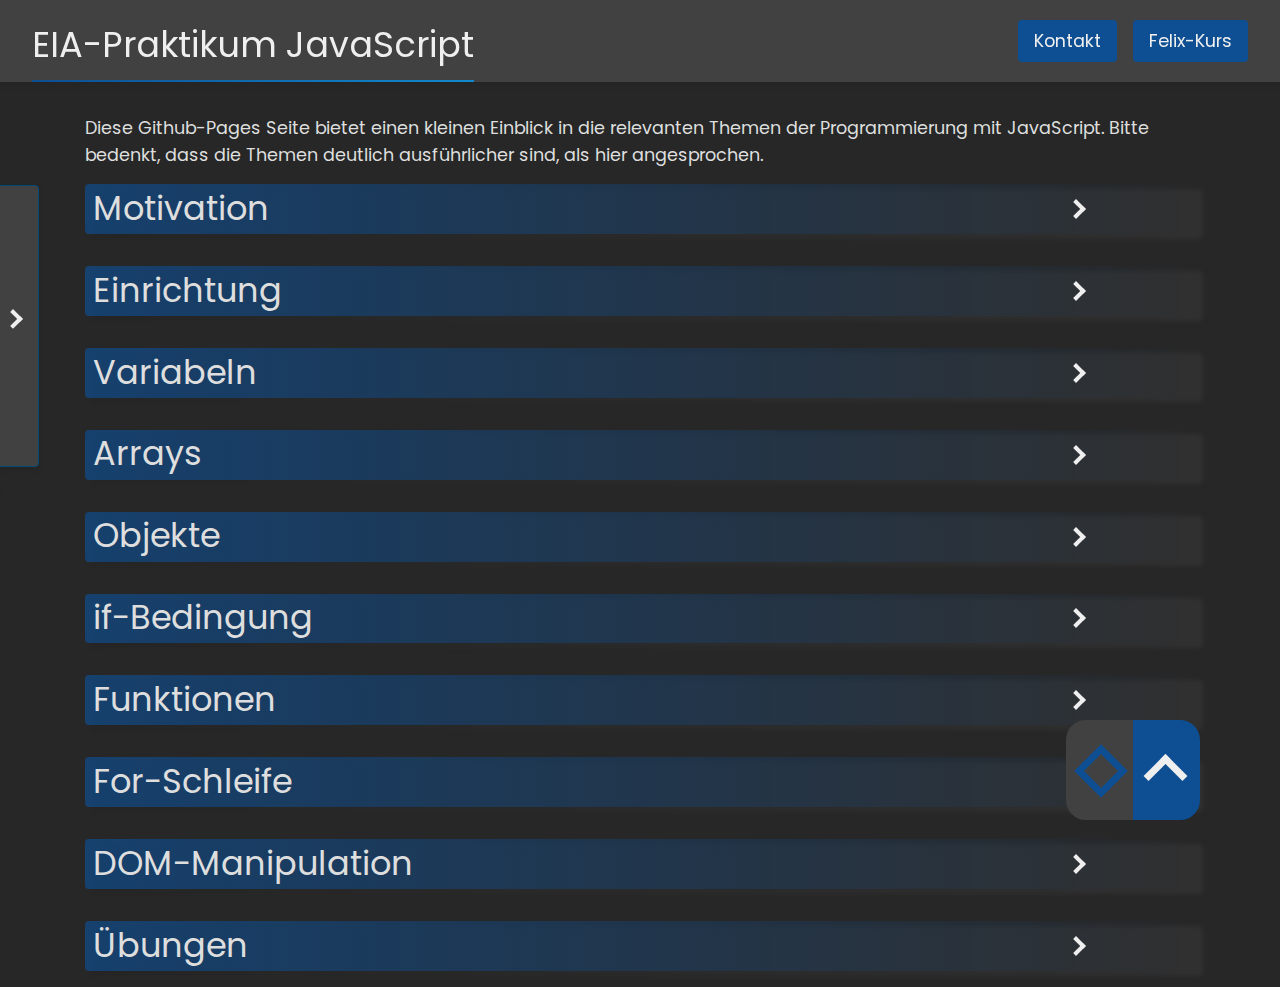
<file: index.html>
<!DOCTYPE html>
<html lang="de">

<head>
   <meta charset="UTF-8">
   <meta http-equiv="X-UA-Compatible" content="IE=edge">
   <meta name="viewport" content="width=device-width, initial-scale=1.0">
   <link rel="stylesheet" href="https://cdn.jsdelivr.net/npm/bootstrap@4.0.0/dist/css/bootstrap.min.css"
      integrity="sha384-Gn5384xqQ1aoWXA+058RXPxPg6fy4IWvTNh0E263XmFcJlSAwiGgFAW/dAiS6JXm" crossorigin="anonymous">
   <link rel="stylesheet" href="./css/utility.css">
   <link rel="stylesheet" href="./css/normalizer.css">
   <link rel="stylesheet" href="./css/style.css">
   <link rel="stylesheet" href="./css/fonts.css">
   <link rel="stylesheet" href="./css/media.css">
   <script src="main.js" defer></script>
   <title>EIA1 Praktikum</title>
</head>

<body>
   <header>
      <div class="header">
         <a id="title">
            <h1>EIA-Praktikum JavaScript</h1>
         </a>
         <div class="header_nav">
            <a class="header_a mr-1" href="./info.html"><button class="btn btn-primary">Kontakt</button></a>
            <a class="header_a" href="https://felix.hs-furtwangen.de/url/RepositoryEntry/7733251"
               target="_blank"><button class="btn btn-primary">Felix-Kurs</button></a>
         </div>
      </div>

      <nav>
         <ul class="navList">
            <div id="sideNavBtn">
               <span></span>
            </div>
            <li> <a class="navlink" id="motivationNav">Motivation</a> </li>
            <li><a class="navlink" id="introductionNav">Einrichtung</a></li>
            <li><a class="navlink" id="variablesNav">Variabeln</a></li>
            <li><a class="navlink" id="arraysNav">Arrays</a></li>
            <li><a class="navlink" id="objectsNav">Objekte</a></li>
            <li><a class="navlink" id="ifElseNav">if-Bedingungen</a></li>
            <li><a class="navlink" id="functionNav">Funktionen</a></li>
            <li><a class="navlink" id="loopNav">For-Schleife</a></li>
            <li><a class="navlink" id="domManNav">DOM-Manipulation</a></li>
            <li><a class="navlink" id="practiceNav">Übung</a></li>
         </ul>
      </nav>
   </header>

   <main>
      <div class="container">
         <p>Diese Github-Pages Seite bietet einen kleinen Einblick in die relevanten Themen der Programmierung mit
            JavaScript. Bitte bedenkt, dass die Themen deutlich ausführlicher sind, als hier angesprochen.</p>

         <!------------------------------------------------------------- motivation --------------------------------------------------------------------->
         <h2 id="motivation" class="contentHeader topic__header accordion">Motivation<span class="arrow right"></span>
         </h2>
         <div class="panel">
            <div class="overflow-hidden">
               <p class="mb-5">Die Frage, warum Personen, die Medienkonzeption studieren, auch programmieren lernen
                  sollten, gehört zu den häufigsten Fragen. Obwohl die Inhalte allein völlig ausreichend sind, um dies
                  zu begründen - da du dich dazu entschlossen hast, in einem digitalen Beruf eine Position
                  anzustreben, die später grundsätzlich über die Umsetzung bestimmt, und du somit auch die Inhalte
                  zumindest kennen sollten - möchte ich hier vor allem einen anderen Aspekt ansprechen: die
                  Begeisterung, Geschichten zu erzählen. <br><br>

                  Das Geschichtenerzählen liegt im Blut der meisten von uns, egal ob Studierende oder nicht. Die Art der
                  Geschichte ist zumeist nur sehr unterschiedlich, und das ist auch sehr gut so. Während der Begriff des
                  Künstlers sehr offen ist, haben viele von uns das Verlangen, Dinge zu erschaffen. Die Begeisterung,
                  wenn etwas so funktioniert, wie es soll; das Schreiben eines Buches, welches andere Menschen
                  begeistert; die Produktion von Musik, die Emotionen und Gefühle zum Ausdruck bringt; ein spannender
                  Film, der z.B. Missstände aufzeigt oder einfach nur unterhält; oder ein Spiel, welches die Menschen
                  fordert und dazu aufruft, immer besser in dem zu werden, was sie tun. Das alles sind Geschichten, die
                  erzählt werden wollen, und hinter denen Menschen stehen, um andere auf irgendeine Art zu begeistern,
                  zu berühren. <br> <br>

                  Das Instrument der Programmierung ist hierbei eines der wichtigsten und besten Werkzeuge, da es
                  ermöglicht, alles nur Erdenkliche in die Realität umzusetzen. Dabei ist nicht nur logisches Denken,
                  sondern vor allem auch Kreativität und Pioniergeist gefragt. Auch wenn es mit diesen Worten schwierig
                  ist, dich davon zu überzeugen, dich diesem Thema zu öffnen, möchte ich zumindest einer anderen Person
                  das Wort geben, die es mit ihrer Poesie besser schafft, davon zu überzeugen. Ich hoffe, dass du
                  sowohl dem folgenden Video als auch der Programmierung eine Chance gibst, zu zeigen, was
                  dahintersteckt.<br> <br>
                  <a class="vid" target="_blank" href="https://www.youtube.com/embed/-jRREn6ifEQ"> <b> The poetry of
                        programming | Linda
                        Liukas </b> </a>
               </p>
            </div>
         </div>

         <!------------------------------------------------------------- Introduction --------------------------------------------------------------------->
         <h2 id="introduction" class="contentHeader topic__header accordion"> Einrichtung <span
               class="arrow right"></span>
         </h2>
         <div class="panel">
            <div class="overflow-hidden">
               <p class="mb-2">Um mit der Programmierung in JavaScript zu beginnen, müsst ihr zuerst eine Script-Datei
                  erstellen. Ähnlich wie bei CSS, erstellt ihr dazu eine neue JS-Datei in eurem Projektordner (z.B.
                  script.js). Anschließend müsst ihr diese Datei in euer HTML-Dokument einbinden. Dies geschieht mit
                  einem &lt;script&gt; Tag. </p>
               <div class="codeBlock my-1 position-relative">
                  <pre><code><span class="colorFunction"> &lt;script</span> <span class="colorAttribute">defer src</span>=<span
                     class="colorString">&quot;./script.js&quot;</span><span
                     class="colorFunction">&gt;&lt;/script&gt;</span> <img class="copyToClipboard" src="./assets/img/copyToClipboard.png"
                  ></code></pre>
               </div>
               <p id="copyConfirmation" style="display:none;">Kopiert!</p>
               <img class="my-1" src="./assets/img/script_import_head.jpg" width="100%">
               In dieser Script-Datei könnt ihr nun folgenden Code einfügen. <br>
               <div class="codeBlock my-1 position-relative">
                  <pre><code><span class="colorConsole">console</span>.<span class="colorFunctionCall">log</span>(<span class="colorString">"Hello World"</span>);</code><img class="copyToClipboard" src="./assets/img/copyToClipboard.png"></pre>
               </div>
               <p> Wenn ihr nun die HTML-Datei im Browser öffnet, könnt ihr im Entwickler-Tool (Rechtsklick -> Inspect)
                  die
                  Konsole öffnen und dort die Ausgabe "Hello World!" sehen. </p>
               <br>
               <img class="my-1" src="./assets/img/js_hello_world.jpg" width="100%">

            </div>
         </div>
         <!------------------------------------------------------------- variables --------------------------------------------------------------------->
         <h2 id="variables" class="contentHeader topic__header accordion">Variabeln<span class="arrow right"></span>
         </h2>
         <div class="panel">
            <div class="overflow-hidden">
               <p>
                  Eine Variable ist ein Speicherplatz für einen definierten Wert.<br>
                  In einer Variable können Werte gespeichert werden, die sich im Laufe des Programms ändern
                  können.<br><br>
                  Um eine Variable zu deklarieren, benötigt ihr zunächst das Schlüsselwort "<span
                     class="colorFunction">let</span>" oder "<span class="colorFunction">const</span>", gefolgt
                  von einem Namen und optional einem Anfangswert. Dieser Wert kann vielfältig sein: eine Zahl, ein
                  String, ein Boolean, ein Array, ein Objekt, eine Funktion, ein HTML-Element usw. Ihr werdet alle diese
                  Begriffe im Laufe des Kurses kennenlernen.<br><br>

                  Das Schlüsselwort "<span class="colorFunction">let</span>" wird verwendet, wenn der Wert der Variable
                  sich im Laufe der Zeit ändern kann.
                  Im Gegensatz dazu steht das Schlüsselwort "<span class="colorFunction">const</span>" für Konstanten,
                  also Werte, die nach der
                  Initialisierung nicht mehr verändert werden können. Ein typisches Beispiel für eine Konstante ist euer
                  Geburtstag, der immer gleich bleibt, während sich euer Alter jedes Jahr ändert. Ihr werder auch auf
                  das Schlüsselwort "var" treffen, dieses Schlüssenwort wird hier nicht verwendet. Anstatt "var"
                  benutzen wir "<span class="colorFunction">let</span>".<br><br>

                  <b>Beispiele:</b>
               </p> <br>
               <div class="codeBlock my-1 position-relative">
                  <pre><code><span class="colorFunction">let</span> <span class="colorVariable">name</span> = <span class="colorString">"Max Mustermann"</span>; <img class="copyToClipboard" src="./assets/img/copyToClipboard.png"> </code></pre>
               </div> <br>
               <p> Der String <span class="colorString">"Max Mustermann"</span> wird in der Variable "<span
                     class="colorVariable">name</span>" gespeichert. <br> <br></p>
               <div class="codeBlock my-1 position-relative">
                  <pre><code><span class="colorFunction">let</span> <span class="colorVariable">alter</span> = <span class="colorType">20</span>; <img class="copyToClipboard" src="./assets/img/copyToClipboard.png"> </code></pre>
               </div> <br>
               <p> Die Number <span class="colorType">20</span> wird in der Variable "<span
                     class="colorVariable">alter</span>" gespeichert. <br> <br></p>
               <div class="codeBlock my-1 position-relative">
                  <pre><code><span class="colorFunction">let</span> <span class="colorVariable">istStudent</span> = <span class="colorBoolean">true</span>; <img class="copyToClipboard" src="./assets/img/copyToClipboard.png"> </code></pre>
               </div> <br>
               <p> Der Boolean <span class="colorBoolean">true</span> wird in der Variable "<span
                     class="colorVariable">istStudent</span>" gespeichert.</p>
               <br> <br>
               <p>
                  Variablen können verwendet werden, um einfacher mit Werten zu arbeiten. Sie ermöglichen es, Daten zu
                  speichern, zu ändern und zu übergeben. Zum Beispiel können Variablen dazu benutzt werden, um Werte
                  innerhalb von Funktionen zu übergeben und dort weiterzuverarbeiten. Dies macht den Code flexibler und
                  wiederverwendbar. <br><br>

                  Darüber hinaus ermöglichen Variablen eine bessere Lesbarkeit und Strukturierung des Codes. Statt
                  wiederholt dieselben Werte zu verwenden, kann man sie in einer Variable speichern und über ihren Namen
                  darauf zugreifen. Dies erleichtert auch die Fehlersuche, da Änderungen an einem Wert nur an einer
                  Stelle im Code vorgenommen werden müssen. Variablen sind somit ein grundlegendes Werkzeug, um
                  Programme übersichtlich, wartbar und effizient zu gestalten.
               </p> <br>
               <a target="_blank" href="https://www.w3schools.com/js/js_variables.asp">Weitere Informationen zum
                  Thema Variabeln</a>

               <h3 id="vsc" class="topic__subheader accordion">Übungen<span class="arrow right"></span></h3>
               <div class="panel">
                  <div class="overflow-hidden">
                     <a target="_blank"
                        href="https://www.w3schools.com/js/exercise_js.asp?filename=exercise_js_variables1">Übungen zum
                        Thema Variabel auf w3schools</a> <br> <br>
                     <h4><b>Weitere Übungen:</b> </h4>
                     <p><b class="colorBoolean">Übung 1:</b> <br>
                        Erstelle drei Variablen: name, alter, und beruf. Weise jeder Variablen einen entsprechenden Wert
                        zu (z.B. deinen Namen, dein Alter, und deinen Beruf). <br> <br>
                        <b class="colorBoolean">Übung 2:</b> <br>
                        Erstelle eine Variable stimmung und weise ihr zunächst den Wert "glücklich" zu. Ändere dann den
                        Wert der Variablen zu "müde".<br> <br>
                        <b class="colorBoolean">Übung 3:</b> <br>
                        Erstelle zwei Variablen zahl1 und zahl2. Weise ihnen beliebige Zahlen zu. Erstelle eine dritte
                        Variable summe und weise ihr die Summe von zahl1 und zahl2 zu. Gib das Ergebnis mit console.log
                        aus.<br> <br>
                        <b class="colorBoolean">Übung 4:</b> <br>
                        Erstelle vier Variablen: zahl (mit einer Zahl als Wert), text (mit einem Text als Wert),
                        wahrheitswert (mit einem booleschen Wert true oder false), und nichts (mit dem Wert null). Gib
                        den Typ jeder Variable mit console.log(typeof variable) aus, was kannst du dort sehen?<br> <br>
                        <b class="colorBoolean">Übung 5:</b> <br>
                        Erstelle eine Konstante MAX_ANZAHL und weise ihr den Wert 100 zu. Versuche, den Wert
                        von MAX_ANZAHL zu ändern und beobachte, was passiert. <br><br>
                        <b class="colorBoolean">Übung 6:</b> <br>
                        Erstelle vier Variablen: vorname, nachname, beruf, und stadt.
                        Weise jeder dieser Variablen einen entsprechenden Wert zu (zum Beispiel deinen Vornamen,
                        Nachnamen, deinen Beruf und deine Stadt).
                        Verkette diese Variablen zu einem vollständigen Satz, der sich liest wie: "Hallo, mein Name ist
                        [Vorname] [Nachname], ich bin ein/e [Beruf] und lebe in [Stadt].".
                        Gib diesen Satz mit console.log aus.<br><br>
                     </p>

                  </div>

               </div>
            </div>
         </div>
         <!------------------------------------------------------------- arrays --------------------------------------------------------------------->
         <h2 id="arrays" class="contentHeader topic__header accordion">Arrays<span class="arrow right"></span>
         </h2>
         <div class="panel">
            <div class="overflow-hidden">
               <p>
                  Ein Array kann man sich als Container oder Liste vorstellen, der bzw. die mehrere Inhalte aufnimmt.
                  Diese Inhalte können von der gleichen Art sein, wie bei einer einzelnen Variable, beispielsweise
                  Zahlen, Strings, Booleans, andere Arrays, Objekte oder sogar Funktionen. <br><br>
                  Arrays in JavaScript sind dynamisch, was bedeutet, dass ihre Größe veränderlich ist und neue Elemente
                  hinzugefügt oder bestehende entfernt werden können. <br><br>
                  Durch die Verwendung von Arrays können komplexe Datenstrukturen effizient gehandhabt und Operationen
                  wie das Durchlaufen, Sortieren und Filtern von Daten vereinfacht werden.
               </p>

               <b>Aufbau:</b> <br>
               <div class="codeBlock my-1 position-relative">
                  <pre><code><span class="colorFunction">let</span> <span class="colorVariable">array</span> = [<span class="colorType">1</span>, <span class="colorString">"string"</span>, <span class="colorBoolean">true</span>];   <img class="copyToClipboard" src="./assets/img/copyToClipboard.png"></code></pre>
               </div>
               <p><b>Index:</b> <br>
                  Jedes Element in einem Array wird durch einen Index identifiziert, der bei 0 beginnt. Dies ermöglicht
                  den einfachen Zugriff und die Manipulation von spezifischen Elementen innerhalb des Arrays. Das Erste
                  Element hat somit den index 0, das zweite den Index 1 usw.<br>
                  <img class="my-1" src="./assets/img/array_index.jpg" width="50%"><br>

                  <b>Beispiel:</b> <br>
               </p>
               <div class="codeBlock my-1 position-relative">
                  <pre><code><span class="colorFunction">let</span> <span class="colorVariable">array</span> = [<span class="colorType">1</span>, <span class="colorString">"string"</span>, <span class="colorBoolean">true</span>];    
<span class="colorConsole">console</span>.<span class="colorFunctionCall">log</span>(<span class="colorVariable">array</span>[<span class="colorType">0</span>]);</code><img class="copyToClipboard" src="./assets/img/copyToClipboard.png"></pre>
               </div>
               <p>In diesem Beispiel wird der Inhalt des Arrays mit dem Index 0 in der Konsole ausgegeben. <br> Wie zu
                  sehen, wird die Variable mit eckigen Klammern und dem Index benutzt, um auf das entsprechende Element
                  im Array zuzugreifen (<span class="colorVariable">array</span>[<span class="colorType">0</span>]).<br>
                  <br>
                  <b>Beispiel:</b> <br>
               </p>
               <div class="codeBlock my-1 position-relative">
                  <pre><code><span class="colorFunction">let</span> <span class="colorVariable">array</span> = [<span class="colorType">1</span>, <span class="colorString">"string"</span>, <span class="colorBoolean">true</span>];    
<span class="colorVariable">array</span>[<span class="colorType">0</span>] = <span class="colorString">"geänderterInhalt"</span>;
<span class="colorConsole">console</span>.<span class="colorFunctionCall">log</span>(<span class="colorVariable">array</span>[<span class="colorType">0</span>]);</code><img class="copyToClipboard" src="./assets/img/copyToClipboard.png"></pre>
               </div>
               <p>Hier wird der Inhalt des Arrays mit dem Index 0 auf <span
                     class="colorString">"geänderterInhalt"</span> geändert und in der Konsole ausgegeben.
                  <br>
                  <br>
                  <b>Beispiel:</b> <br>
               </p>
               <div class="codeBlock my-1 position-relative">
                  <pre><code><span class="colorFunction">let</span> <span class="colorVariable">array</span> = [<span class="colorType">1</span>, <span class="colorString">"string"</span>, <span class="colorBoolean">true</span>];    
<span class="colorVariable">array</span>.<span class="colorFunctionCall">push</span>(<span class="colorString">"neuerInhalt"</span>);
<span class="colorConsole">console</span>.<span class="colorFunctionCall">log</span>(<span class="colorVariable">array</span>[<span class="colorType">3</span>]);</code><img class="copyToClipboard" src="./assets/img/copyToClipboard.png"></pre>
               </div>
               <p> Hier wird der Inhalt <span class="colorString">"neuerInhalt"</span> mit der Funktion <span
                     class="colorFunctionCall">push</span>() an das Array angehängt (es steht somit auf
                  Position 3). Was wird wohl in der Konsole ausgegeben?<br>
                  <br>
                  <b>Beispiel:</b> <br>
               </p>
               <div class="codeBlock my-1 position-relative">
                  <pre><code><span class="colorFunction">let</span> <span class="colorVariable">array</span> = [<span class="colorType">1</span>, <span class="colorString">"string"</span>, <span class="colorBoolean">true</span>];    
<span class="colorVariable">array</span>.<span class="colorFunctionCall">pop</span>();
<span class="colorConsole">console</span>.<span class="colorFunctionCall">log</span>(<span class="colorVariable">array</span>[<span class="colorType">2</span>]);</code><img class="copyToClipboard" src="./assets/img/copyToClipboard.png"></pre>
               </div>
               <p> In diesem Beispiel wird der letzte Inhalt des Arrays mit der Funktion <span
                     class="colorFunctionCall">pop</span>() entfernt und in der
                  Konsole
                  ausgegeben. Dadurch, dass <span class="colorVariable">array</span>[<span class="colorType">2</span>]
                  nicht mehr existiert, wird in der Konsole "undefined" ausgeworfen.<br>
                  <br>
                  <b>Beispiel:</b> <br>
               </p>
               <div class="codeBlock my-1 position-relative">
                  <pre><code><span class="colorFunction">let</span> <span class="colorVariable">array</span> = [<span class="colorType">1</span>, <span class="colorString">"string"</span>, <span class="colorBoolean">true</span>];    
<span class="colorVariable">array</span>.<span class="colorFunctionCall">splice</span>(<span class="colorType">1</span>, <span class="colorType">1</span>);
<span class="colorConsole">console</span>.<span class="colorFunctionCall">log</span>(<span class="colorVariable">array</span>[<span class="colorType">1</span>]);</code><img class="copyToClipboard" src="./assets/img/copyToClipboard.png"></pre>
               </div>
               <p>In diesem Beispiel wird der Inhalt mit dem Index 1 mit der Funktion <span
                     class="colorFunctionCall">splice</span>() entfernt und in
                  der Konsole ausgegeben. Da der Inhalt nun nicht mehr "string" sondern "<span
                     class="colorBoolean">true</span>"
                  ist, wird entsprechend <span class="colorBoolean">true</span>
                  ausgegeben.
                  Siehe <a target="_blank" href="https://www.w3schools.com/jsref/jsref_slice_array.asp">splice</a>. <br>
               </p> <br>
               <a target="_blank" href="https://www.w3schools.com/js/js_arrays.asp">Weitere Informationen zum
                  Thema Arrays</a>
               <h3 id="vsc" class="topic__subheader accordion">Übungen<span class="arrow right"></span></h3>
               <div class="panel">
                  <div class="overflow-hidden">
                     <a target="_blank"
                        href="https://www.w3schools.com/js/exercise_js.asp?filename=exercise_js_arrays1">Übungen zum
                        Thema Arrays auf w3schools</a>
                     <h4><b>Weitere Übungen:</b> </h4>
                     <p class="warn"><svg class="mr-1" fill="none" xmlns="http://www.w3.org/2000/svg"
                           viewBox="0 0 24 24">
                           <path d="M3 3h16v2H5v14h14v2H3V3zm18 0h-2v18h2V3zM11 15h2v2h-2v-2zm2-8h-2v6h2V7z"
                              fill="currentColor"></path>
                        </svg>Diese Übungen beruhen sich nicht auf die Veranstaltung. Hier werden auch Inhalte
                        angesprochen die über den Kurs hinausgehen, diese Übungen sind <b><span class="colorString">mit
                              dieser Farbe</span></b> markiert.</p> <br>
                     <p>
                        <b class="colorBoolean">Einfache Übungen:</b> <br> <br>
                        <b>Übung 1:</b> <br>
                        Erstelle ein Array farben mit den Werten 'Rot', 'Grün' und 'Blau'.
                        Greife auf das erste und letzte Element des Arrays zu und gib sie in der Konsole aus. <br> <br>
                        <b class="colorBoolean">Übung 2:</b> <br>
                        Erstelle ein Array zahlen mit fünf numerischen Werten.
                        Füge am Ende des Arrays eine neue Zahl hinzu.
                        Entferne das erste Element des Arrays.
                        Gib das gesamte Array in der Konsole aus.<br> <br>
                        <b>Mittelschwere Übungen:</b> <br> <br>
                        <b class="colorBoolean">Übung 3:</b> <br>
                        Erstelle ein Array tiere mit mindestens fünf Tierarten.
                        Verwende eine Schleife, um alle Tiere in der Konsole auszugeben.<br> <br>
                        <b class="colorString">Übung 4:</b> <br>
                        Erstelle ein Array "gemischteElemente" mit verschiedenen Datentypen (Zahlen, Strings, Booleans).
                        Verwende die Array-Methoden <a target="_blank"
                           href="https://www.w3schools.com/jsref/jsref_filter.asp">filter</a> und <a target="_blank"
                           href="https://www.w3schools.com/jsref/jsref_map.asp">map</a>, um zuerst alle Strings zu
                        filtern und dann ihre
                        Länge auszugeben.<br> <br>
                        <b>Fortgeschrittene Übungen</b> <br> <br>
                        <b class="colorBoolean">Übung 5:</b> <br>
                        Erstelle ein zweidimensionales Array "matrix", das als einfache 3x3-Matrix mit numerischen
                        Werten
                        gefüllt ist. Schreibe eine Funktion (siehe Funktionen), die die Diagonalelemente der Matrix
                        ausgibt.<br> <br>
                        <b class="colorString">Übung 6:</b> <br>
                        Erstelle ein Array "personen", das mehrere Objekte enthält, wobei jedes Objekt eine Person mit
                        Eigenschaften wie name, alter und beruf darstellt.
                        Verwende eine Kombination aus forEach oder map und filter, um bestimmte
                        Informationen aus den
                        Objekten zu extrahieren und auszugeben, z. B. alle Namen der Personen über 30 Jahre.<br>
                     </p>
                  </div>
               </div>
            </div>
         </div>
         <!------------------------------------------------------------- objects --------------------------------------------------------------------->
         <h2 id="objects" class="contentHeader topic__header accordion">Objekte<span class="arrow right"></span>
         </h2>
         <div class="panel">
            <div class="overflow-hidden">
               <p> JavaScript-Objekte kann man sich am besten wie eine Schachtel mit beschrifteten Fächern vorstellen.
                  Jedes Fach in dieser Schachtel kann etwas enthalten – das kann eine Zahl sein, ein Text, eine Liste
                  oder sogar eine andere Schachtel.

                  Stellen wir uns vor, wir haben eine Schachtel, die Informationen über ein Buch speichert. Diese
                  Schachtel könnte verschiedene Fächer haben, die beschriftet sind, zum Beispiel „Titel“, „Autor“,
                  „Seitenzahl“ und „Genre“. In jedem dieser Fächer liegt die entsprechende Information über das Buch.
               </p>
               <b>Aufbau:</b> <br>
               <div class="codeBlock my-1 position-relative">
                  <pre><code><span class="colorFunction">let</span> <span class="colorVariable">book</span> = {
   <span class="colorVariable">title</span>: <span class="colorString">"Harry Potter"</span>,
   <span class="colorVariable">author</span>: <span class="colorString">"J.K. Rowling"</span>,
   <span class="colorVariable">pages</span>: <span class="colorType">500</span>,
   <span class="colorVariable">genre</span>: <span class="colorString">"Fantasy"</span>,
   <span class="colorVariable">read</span>: <span class="colorBoolean">false</span>
}; <img class="copyToClipboard" src="./assets/img/copyToClipboard.png"></code></pre>
               </div>
               <p> In diesem Beispiel wird ein Objekt <span class="colorVariable">book</span> definiert. <br>
                  Dieses Objekt hat vier Fächer, die mit <span class="colorVariable">title</span>, <span
                     class="colorVariable">author</span>, <span class="colorVariable">pages</span> und <span
                     class="colorVariable">genre</span> beschriftet sind. <br>
                  In diesen Fächern liegen die entsprechenden Informationen. <br>
                  <br>
                  <b>Zugriff auf ein Objekt:</b> <br>
                  Es gibt zwei Möglichkeiten um auf die Inhalte des Objekts zuzugreifen. <br>
               </p><br>
               <b>Variante 1:</b> <br>
               <div class="codeBlock my-1 position-relative">
                  <pre><code><span class="colorConsole">console</span>.<span class="colorFunctionCall">log</span>(<span class="colorVariable">book</span>.<span class="colorVariable">title</span>);</code><img class="copyToClipboard" src="./assets/img/copyToClipboard.png"></pre>
               </div> <br>
               <p>Hierbei verwenden Sie den Namen des Objekts (buch), gefolgt von einem Punkt und dem Namen der
                  Eigenschaft (titel). Diese Methode ist sehr übersichtlich und wird häufig verwendet, wenn der Name der
                  Eigenschaft bekannt und ein gültiger Bezeichner ist.<br>
                  <br>
                  <b>Variante 2:</b> <br>
               </p>
               <div class="codeBlock my-1 position-relative">
                  <pre><code><span class="colorConsole">console</span>.<span class="colorFunctionCall">log</span>(<span class="colorVariable">book</span>[<span class="colorString">"title"</span>]);</code><img class="copyToClipboard" src="./assets/img/copyToClipboard.png"></pre>
               </div> <br>
               <p>Hierbei verwenden Sie den Namen des Objekts, gefolgt von eckigen Klammern. In den Klammern geben Sie
                  den Namen der Eigenschaft als Zeichenkette (String) an. Diese Methode ist besonders nützlich, wenn der
                  Name der Eigenschaft in einer Variablen gespeichert ist oder wenn es sich um einen Namen handelt, der
                  keine gültigen Bezeichnerregeln befolgt (zum Beispiel Leerzeichen oder Bindestriche enthält). <br><br>
                  Bitte beachtet, dass der <span class="colorConsole">console</span>.<span
                     class="colorFunctionCall">log</span>(); nur als Beispiel dient, die Inhalte können auch anders
                  verwendet werden. Z.B. direkt in eine Variable speichern oder z.B. einer If-Bedingung übegeben.
               </p>
               <a target="_blank" href="https://www.w3schools.com/js/js_objects.asp">Weitere Informationen zum
                  Thema Objekte</a>
               <h3 id="vsc" class="topic__subheader accordion">Übungen<span class="arrow right"></span></h3>
               <div class="panel">
                  <div class="overflow-hidden">
                     <a target="_blank"
                        href="https://www.w3schools.com/js/exercise_js.asp?filename=exercise_js_objects1">Übungen zum
                        Thema Objekte</a>
                     <p> <br>
                     <p class="warn"><svg class="mr-1" fill="none" xmlns="http://www.w3.org/2000/svg"
                           viewBox="0 0 24 24">
                           <path d="M3 3h16v2H5v14h14v2H3V3zm18 0h-2v18h2V3zM11 15h2v2h-2v-2zm2-8h-2v6h2V7z"
                              fill="currentColor"></path>
                        </svg>Diese Übungen beruhen sich nicht auf die Veranstaltung. Hier werden auch Inhalte
                        angesprochen die über den Kurs hinausgehen, diese Übungen sind <b><span class="colorString">mit
                              dieser Farbe</span></b> markiert.</p> <br>
                     <b>Einfache Übungen:</b> <br> <br>
                     <b class="colorBoolean">Übung 1:</b> <br>

                     Erstelle ein Objekt person mit den Eigenschaften name, alter, und beruf.
                     Greife auf jede der Eigenschaften zu und gib sie in der Konsole aus. <br> <br>
                     <b class="colorBoolean">Übung 2:</b> <br>
                     Erstelle ein Objekt auto mit Eigenschaften wie marke, modell, und farbe.
                     Ändere die farbe des Autos.
                     Füge eine neue Eigenschaft baujahr hinzu.
                     Gib das gesamte Objekt in der Konsole aus.<br> <br>
                     <b>Mittelschwere Übungen:</b> <br> <br>
                     <b class="colorString">Übung 3:</b> <br>
                     Erstelle ein Objekt student mit Eigenschaften wie name, fach und semester.
                     Verwende eine <a target="_blank" href="https://www.w3schools.com/js/js_loop_forin.asp">for...in</a>
                     Schleife, um alle
                     Eigenschaften und Werte des Objekts in der Konsole
                     auszugeben.<br> <br>
                     <b class="colorBoolean">Übung 4:</b> <br>
                     Erstelle ein Objekt buch, das Eigenschaften wie titel, autor und details hat, wobei details ein
                     weiteres Objekt mit Eigenschaften wie verlag und jahreszahl ist.
                     Greife auf den verlag und die jahreszahl im details-Objekt zu und gib sie aus.<br> <br>
                     <b>Fortgeschrittene Übungen</b> <br> <br>
                     <b class="colorString">Übung 5:</b> <br>
                     Erstelle ein Array mitarbeiter, das mehrere Objekte enthält, jedes mit Eigenschaften wie name,
                     abteilung, und position.
                     Verwende map oder <a target="_blank"
                        href="https://www.w3schools.com/jsref/jsref_foreach.asp">forEach</a>, um bestimmte
                     Informationen aus jedem Objekt zu extrahieren und
                     auszugeben.<br> <br>
                     <b class="colorString">Übung 6:</b> <br>
                     ErstErstelle ein Objekt rechner mit Methoden für grundlegende mathematische Operationen wie
                     addieren, subtrahieren, multiplizieren und dividieren. Jede Methode sollte zwei Zahlen als
                     Parameter annehmen und das Ergebnis zurückgeben.
                     Teste jede Methode mit verschiedenen Zahlen.<br>
                     </p>
                  </div>
               </div>
            </div>
         </div>

         <!------------------------------------------------------------- If/else --------------------------------------------------------------------->
         <h2 id="ifElse" class="contentHeader topic__header accordion">if-Bedingung<span class="arrow right"></span>
         </h2>
         <div class="panel">
            <div class="overflow-hidden">
               <p>In der Programmierung werden If-Bedingungen verwendet, um Entscheidungen zu treffen. Mit
                  If-Bedingungen kann Ihr Code verschiedene Aktionen ausführen, abhängig davon, ob eine bestimmte
                  Bedingung wahr (<span class="colorBoolean">true</span>) oder falsch (<span
                     class="colorBoolean">false</span>) ist.<br> <br>
                  <b>Beispiel:</b> <br>
               <div class="codeBlock my-1 position-relative">

                  <pre><code><span class="colorFunction">let</span> <span class="colorVariable">age</span> = <span class="colorType">20</span>;
      
<span class="colorIf">if</span> (<span class="colorVariable">age</span> &lt; <span class="colorType">20</span>) {
   <span class="colorConsole">console</span>.<span class="colorFunctionCall">log</span>(<span class="colorString">"You are younger than 20"</span>);
} <span class="colorIf">else if</span> (<span class="colorVariable">age</span> == <span class="colorType">20</span>) {
   <span class="colorConsole">console</span>.<span class="colorFunctionCall">log</span>(<span class="colorString">"You are 20 y.o"</span>);
} <span class="colorIf">else</span> {
   <span class="colorConsole">console</span>.<span class="colorFunctionCall">log</span>(<span class="colorString">"You are older than 20"</span>);
} </code><img class="copyToClipboard" src="./assets/img/copyToClipboard.png"> </pre>
               </div>
               <p> In diesem Beispiel wird der Wert <span class="colorType">20</span> in die Variable "<span
                     class="colorVariable">age</span>"
                  zugewiesen. <br>
                  Diese Variable wird nun in mehrern Schritten überprüft. <br>
                  Zuerst wird überprüft, ob der Wert kleiner als <span class="colorType">20</span> ist, wenn ja
                  wird
                  der Text <span class="colorString">"You are younger than 20"</span> ausgegeben. <br>
                  Wenn der Wert nicht kleiner als <span class="colorType>">20</span> ist, wird überprüft, ob der
                  Wert
                  gleich <span class="colorType">20</span> ist, wenn ja wird
                  der Text <span class="colorString">"You are 20 y.o" </span> ausgegeben. <br>
                  Wenn der Wert weder kleiner noch gleich <span class="colorType">20</span> ist, wird mit "<span
                     class="colorIf">else</span>" automatisch angenommen, dass age größer als <span
                     class="colorType">20</span> ist.<br> <br>

                  If-Bedingung können auch unterschiedliche Bedingung enthalten. <br>
                  <b>Beispiel:</b> <br>
               </p>
               <div class="codeBlock my-1 position-relative">
                  <pre><code><span class="colorFunction">let</span> <span class="colorVariable">age</span> = <span class="colorType">20</span>;
<span class="colorFunction">let</span> <span class="colorVariable">name</span> = <span class="colorString">"Max"</span>;

<span class="colorIf">if</span> (<span class="colorVariable">age</span> &lt; <span class="colorType">20</span> &amp;&amp; <span class="colorVariable">name</span> == <span class="colorString">"Max"</span>) {
   <span class="colorConsole">console</span>.<span class="colorFunctionCall">log</span>(<span class="colorString">"You are younger than 20 and your name is Max"</span>);
} <span class="colorIf">else if</span> (<span class="colorVariable">age</span> == <span class="colorType">20</span> &amp;&amp; <span class="colorVariable">name</span> == <span class="colorString">"Max"</span>) {
   <span class="colorConsole">console</span>.<span class="colorFunctionCall">log</span>(<span class="colorString">"You are 20 y.o and your name is Max"</span>);
} <span class="colorIf">else</span> {
   <span class="colorConsole">console</span>.<span class="colorFunctionCall">log</span>(<span class="colorString">"You are older than 20 and your name is Max"</span>);
} </code><img class="copyToClipboard" src="./assets/img/copyToClipboard.png"> </pre>

               </div>
               <p> In diesem Beispiel wird der Wert <span class="colorType">20</span> in die Variable "<span
                     class="colorVariable">age</span>" und der Wert <span class="colorString">"Max"</span> in die
                  Variable "<span class="colorVariable">name</span>" zugewiesen. <br>
                  Diese Variablen werden nun in mehrern Schritten überprüft. <br>
                  Zuerst wird überprüft, ob der Wert kleiner als <span class="colorType">20</span> ist und ob der
                  Wert
                  gleich <span class="colorString">"Max"</span> ist, wenn ja wird
                  der Text <span class="colorString">"You are younger than 20 and your name is Max"</span>
                  ausgegeben. <br>
                  Wenn der Wert nicht kleiner als <span class="colorType">20</span> ist und der Wert nicht gleich
                  <span class="colorString">"Max"</span> ist, wird überprüft, ob der Wert gleich <span
                     class="colorType">20</span> ist und ob der Wert gleich <span class="colorString">"Max"</span>
                  ist, wenn ja wird
                  der Text <span class="colorString">"You are 20 y.o and your name is Max"</span> ausgegeben. <br>
                  Wenn der Wert weder kleiner noch gleich <span class="colorType">20</span> ist und der Wert nicht
                  gleich <span class="colorString">"Max"</span> ist, wird mit "<span class="colorIf">else</span>"
                  automatisch angenommen, dass age größer als <span class="colorType">20</span> ist und der Wert
                  gleich <span class="colorString">"Max"</span> ist.<br> <br> Neben dem Und-Operator (&&) gibt es noch
                  den Oder-Operator (||). <br>
                  <span class="colorIf">if</span> (<span class="colorVariable">age</span> &lt; <span
                     class="colorType">20</span> || <span class="colorVariable">name</span> == <span
                     class="colorString">"Max"</span>) { <br> <br>
                  Der Oder-Operator (||) gibt true zurück, wenn mindestens einer der Operanden true ist. <br> <br>
                  If-Bedingungen können auch verschachtelt sein: <br>
                  <b>Beispiel:</b> <br>
               </p>
               <div class="codeBlock my-1 position-relative">
                  <pre><code><span class="colorFunction">let</span> <span class="colorVariable">age</span> = <span class="colorType">20</span>;
<span class="colorFunction">let</span> <span class="colorVariable">name</span> = <span class="colorString">"Max"</span>;

<span class="colorIf">if</span> (<span class="colorVariable">age</span> &lt; <span class="colorType">20</span>) {
   <span class="colorIf">if</span> (<span class="colorVariable">name</span> == <span class="colorString">"Max"</span>) {
      <span class="colorConsole">console</span>.<span class="colorFunctionCall">log</span>(<span class="colorString">"You are younger than 20 and your name is Max"</span>);
   } <span class="colorIf">else</span> {
      <span class="colorConsole">console</span>.<span class="colorFunctionCall">log</span>(<span class="colorString">"You are younger than 20 and your name is not Max"</span>);
   }
} <span class="colorIf">else if</span> (<span class="colorVariable">age</span> == <span class="colorType">20</span>) {
   <span class="colorIf">if</span> (<span class="colorVariable">name</span> == <span class="colorString">"Max"</span>) {
      <span class="colorConsole">console</span>.<span class="colorFunctionCall">log</span>(<span class="colorString">"You are 20 y.o and your name is Max"</span>);
   } <span class="colorIf">else</span> {
      <span class="colorConsole">console</span>.<span class="colorFunctionCall">log</span>(<span class="colorString">"You are 20 y.o and your name is not Max"</span>);
   }

} <span class="colorIf">else</span> {
   <span class="colorIf">if</span> (<span class="colorVariable">name</span> == <span class="colorString">"Max"</span>) {
      <span class="colorConsole">console</span>.<span class="colorFunctionCall">log</span>(<span class="colorString">"You are older than 20 and your name is Max"</span>);
   } <span class="colorIf">else</span> {
      <span class="colorConsole">console</span>.<span class="colorFunctionCall">log</span>(<span class="colorString">"You are older than 20 and your name is not Max"</span>);
   }
} </code><img class="copyToClipboard" src="./assets/img/copyToClipboard.png"> </pre>
               </div>
               <p> In diesem Beispiel wird der Wert <span class="colorType">20</span> in die Variable "<span
                     class="colorVariable">age</span>" und der Wert <span class="colorString">"Max"</span> in die
                  Variable "<span class="colorVariable">name</span>" zugewiesen. <br>
                  Diese Variablen werden nun in mehrern Schritten überprüft. <br>
                  Zuerst wird überprüft, ob der Wert kleiner als <span class="colorType">20</span> ist, wenn ja
                  wird
                  überprüft, ob der Wert gleich <span class="colorString">"Max"</span> ist, wenn ja wird
                  der Text <span class="colorString">"You are younger than 20 and your name is Max"</span>
                  ausgegeben. <br>
                  Wenn der Wert nicht kleiner als <span class="colorType">20</span> ist, wird überprüft, ob der
                  Wert gleich <span class="colorType">20</span> ist, wenn ja wird
                  überprüft, ob der Wert gleich <span class="colorString">"Max"</span> ist, wenn ja wird
                  der Text <span class="colorString">"You are 20 y.o and your name is Max"</span> ausgegeben. <br>
                  Wenn der Wert weder kleiner noch gleich <span class="colorType">20</span> ist, wird mit "<span
                     class="colorIf">else</span>" automatisch angenommen, dass age größer als <span
                     class="colorType">20</span> ist und der Wert gleich <span class="colorString">"Max"</span> ist.
                  <br>
                  Wenn der Wert weder kleiner noch gleich <span class="colorType">20</span> ist, wird mit "<span
                     class="colorIf">else</span>" automatisch angenommen, dass age größer als <span
                     class="colorType">20</span> ist und der Wert nicht gleich <span class="colorString">"Max"</span>
                  ist. <br>
                  <br>
               <a target="_blank" href="https://www.w3schools.com/js/js_if_else.asp">Weitere Informationen zum
                  Thema If/else</a> <br>
               <h3 id="vsc" class="topic__subheader accordion">Übungen<span class="arrow right"></span></h3>
               <div class="panel">
                  <div class="overflow-hidden">
                     <a target="_blank"
                        href="https://www.w3schools.com/js/exercise_js.asp?filename=exercise_js_conditions1">Übungen zum
                        Thema If/else auf w3schools</a> <br> <br>Weitere Übungen
                     <p>
                     <p class="warn"><svg class="mr-1" fill="none" xmlns="http://www.w3.org/2000/svg"
                           viewBox="0 0 24 24">
                           <path d="M3 3h16v2H5v14h14v2H3V3zm18 0h-2v18h2V3zM11 15h2v2h-2v-2zm2-8h-2v6h2V7z"
                              fill="currentColor"></path>
                        </svg>Diese Übungen basieren nicht auf die Veranstaltung. Hier werden auch Inhalte
                        angesprochen die über den Kurs hinausgehen, diese Übungen sind <b><span class="colorString">mit
                              dieser Farbe</span></b> markiert.</p> <br>
                     <b>Einfache Übungen:</b> <br> <br>
                     <b class="colorBoolean">Übung 1:</b> <br>

                     Erstelle eine Variable "temperatur" und setze sie auf eine Zahl. Verwende eine "if/else"-Anweisung,
                     um zu überprüfen, ob die Temperatur über 25 Grad ist. Gib eine entsprechende Nachricht in der
                     Konsole aus. <br> <br>
                     <b class="colorBoolean">Übung 2:</b> <br>
                     Erstelle zwei Variablen "alter" und "begleitung". Verwende "if/else"-Anweisungen, um zu überprüfen,
                     ob das Alter größer oder gleich 18 ist. Wenn ja, gib "Zugang erlaubt" aus, wenn nicht, überprüfe ob
                     die Person in Begleitung ist und gib entsprechend "Zugang mit Begleitung erlaubt" oder "Kein
                     Zugang" aus.<br> <br>
                     <b>Mittelschwere Übungen:</b> <br> <br>
                     <b class="colorBoolean">Übung 3:</b> <br>
                     Erstelle eine Variable "punktzahl" und setze sie auf eine Zahl. Verwende eine "if/else
                     if/else"-Struktur, um zu bewerten, ob die Punktzahl hoch, mittel oder niedrig ist (z.B. über 80 ist
                     hoch, 50-80 ist mittel, unter 50 ist niedrig) und gib das Ergebnis in der Konsole aus.<br> <br>
                     <b class="colorBoolean">Übung 4:</b> <br>
                     Definiere eine Variable "tageszeit" und setze sie auf einen String wie "Morgen", "Nachmittag" oder
                     "Abend". Verwende "if/else if/else"-Anweisungen, um verschiedene Nachrichten basierend auf der
                     Tageszeit auszugeben.<br> <br>
                     <b>Fortgeschrittene Übungen</b> <br> <br>
                     <b class="colorBoolean">Übung 5:</b> <br>
                     Erstelle eine Variable "benutzerRolle" und setze sie auf einen String wie "Admin", "Editor" oder
                     "Benutzer". Verwende eine verschachtelte "if/else"-Struktur, um unterschiedliche Berechtigungen
                     oder Zugriffe für jede Rolle auszugeben.<br> <br>
                     <b class="colorString">Übung 6:</b> <br>
                     Erstelle eine Variable "verkehrslampe" und setze sie auf Farben wie "Rot", "Gelb" oder "Grün".
                     Verwende eine "switch"-Anweisung, um verschiedene Aktionen basierend auf der Farbe der
                     Verkehrslampe auszugeben (z.B. "Stopp" für Rot).
                     </p>
                  </div>
               </div>
            </div>
         </div>
         <!------------------------------------------------------------- functions --------------------------------------------------------------------->
         <h2 id="function" class="contentHeader topic__header accordion">Funktionen<span class="arrow right"></span>
         </h2>
         <div class="panel">
            <div class="overflow-hidden">
               <p>
                  Funktionen sind vordefinierte Programmierbereiche, die ausgeführt werden, wann immer ihr es
                  benötigt.
                  Sie können Parameter entgegennehmen, die wie Variablen fungieren, und nach ihrer Ausführung
                  einen Wert
                  zurückgeben. <br>
                  Stellt euch eine Funktion als eine Art Maschine vor: Ihr gebt dieser Maschine bestimmte Zutaten
                  oder
                  Ressourcen (die Parameter) ein. Die Aufgabe oder den Prozess, den diese Maschine durchführt,
                  definiert
                  ihr selbst durch den Code innerhalb der Funktion. Am Ende liefert die Funktion ein Ergebnis (das
                  veredelte Produkt), basierend auf den eingegebenen Daten und ihrer Programmierung. <br><br>

                  Dies macht Funktionen zu einem mächtigen Werkzeug in der Programmierung. Sie ermöglichen es,
                  Code zu
                  modularisieren und wiederzuverwenden, was den Code sauberer, wartbarer und effizienter macht.
                  Mit
                  Funktionen könnt ihr komplexe Aufgaben in kleinere, handhabbare Teile zerlegen und diese bei
                  Bedarf
                  immer wieder aufrufen.
               </p> <br>

               <!-- <img class="my-1" src="./assets/img/function_machine.png" width="250px"><br> -->
               <b>Aufbau:</b> <br>
               <div class="codeBlock my-1 position-relative">
                  <pre><code><span class="colorFunction">function</span> <span class="colorFunctionCall">name</span>(<span class="colorVariable">parameter</span>) {    
   <span class="colorComment">// Programmcode</span>
}</code><img class="copyToClipboard" src="./assets/img/copyToClipboard.png"></pre>
               </div>
               <p> Definiert wird eine Funktion <span class="colorFunctionCall">name</span>(). <br>
                  Diese Funktion nimmt einen Parameter entgegen, der in der Funktion mit "<span
                     class="colorVariable">parameter</span>" angesprochen werden kann. <br>
                  In der Funktion wird nun der Programmcode ausgeführt. <br>
                  Wichtig hierbei ist, dass eine Funktion immer aufgerufen werden muss, da sie sonst nicht
                  ausgeführt
                  wird.
                  <br> <br>
                  <b> Beispiel:</b>
               </p>

               <div class="codeBlock my-1 position-relative">
                  <pre><code><span class="colorFunction">function</span> <span class="colorFunctionCall">sayHello</span>() {
   <span class="colorConsole">console</span>.<span class="colorFunctionCall">log</span>(<span class="colorString">"Hello World"</span>);
}

<span class="colorFunctionCall">sayHello</span>();</code><img class="copyToClipboard" src="./assets/img/copyToClipboard.png"></pre>
               </div>
               <p>Hier wird die Funktion <span class="colorFunctionCall">sayHello</span>() definiert. <br>
                  Diese Funktion nimmt keinen Parameter entgegen. <br>
                  In der Funktion wird nun der Text <span class="colorString">"Hello World"</span> in der Konsole
                  ausgegeben. <br>
                  <br>
                  Anschließend wird die Funktion mit <span class="colorFunctionCall">sayHello</span>() aufgerufen.
                  Erst
                  durch diesen Aufruf wird die Funktion und der Programmcode innerhalb der Funktion ausgeführt<br>
                  <br>
               <h3>Parameter und Ausgabe</h3>
               <b>Beispiel:</b> <br> </p>
               <div class="codeBlock my-1 position-relative">
                  <pre><code><span class="colorFunction">function</span> <span class="colorFunctionCall">add</span>(<span class="colorVariable">a</span>, <span class="colorVariable">b</span>) {
   <span class="colorIf">return</span> <span class="colorVariable">a</span> + <span class="colorVariable">b</span>;
}

<span class="colorConsole">console</span>.<span class="colorFunctionCall">log</span>(<span class="colorFunctionCall">add</span>(<span class="colorType">1</span>, <span class="colorType">2</span>)</code>);</span>  
<img class="copyToClipboard" src="./assets/img/copyToClipboard.png"></pre>
               </div>
               <p> In diesem Beispiel wird eine Funktion <span class="colorFunctionCall">add</span>() definiert.
                  <br>
                  Diese Funktion nimmt zwei Parameter entgegen, die in der Funktion mit <span
                     class="colorVariable">a</span> und <span class="colorVariable">b</span> angesprochen
                  werden können. <br> <br>

                  Die Zeile:
               </p>
               <div class="codeBlock my-1 position-relative">
                  <pre><code><span class="colorConsole">console</span>.<span class="colorFunctionCall">log</span>(<span class="colorFunctionCall">add</span>(<span class="colorType">1</span>, <span class="colorType">2</span>)</code>);    </span><img class="copyToClipboard" src="./assets/img/copyToClipboard.png"></pre>
               </div>

               <p>ist ein verschachtelter Aufruf. <br> Es wird ein <span class="colorVariable">console</span>.<span
                     class="colorFunctionCall">log</span>()
                  aufgerufen, und innerhalb dieses Logs wird die Funktion <span class="colorFunctionCall">add</span>()
                  mit den Parametern <span class="colorType">1</span> und <span class="colorType">2</span>
                  aufgerufen.
                  Dadurch wird die Funktion aufgerufen und das Ergebnis der Funktion (1 + 2 = 3) wird an den <span
                     class="colorVariable">console</span>.<span class="colorFunctionCall">log</span>()
                  übergeben und in der Konsole ausgegeben.<br>
                  Die Bezeichnungen der Parameter (in diesem Beispiel <span class="colorVariable">a</span> und
                  <span class="colorVariable">b</span>) ist euch überlassen und sollte wie
                  gewöhnlich das repräsentieren was der Parameter darstellt. In diesem Beispiel wäre anstatt <span
                     class="colorVariable">a</span> und
                  <span class="colorVariable">b</span> somit <span class="colorVariable">numberA</span> und <span
                     class="colorVariable">numberB</span> repräsentativer:
                  <br>
               </p>
               <div class="codeBlock my-1 position-relative">
                  <pre><code><span class="colorFunction">function</span> <span class="colorFunctionCall">add</span>(<span class="colorVariable">numberA</span>, <span class="colorVariable">numberB</span>) {    
      <span class="colorIf">return</span> <span class="colorVariable">numberA</span> + <span class="colorVariable">numberB</span>;
}
   
<span class="colorConsole">console</span>.<span class="colorFunctionCall">log</span>(<span class="colorFunctionCall">add</span>(<span class="colorType">1</span>, <span class="colorType">2</span>)</code>);</span>  
<img class="copyToClipboard" src="./assets/img/copyToClipboard.png"></pre>
               </div>
               <p>Wichtig ist jedoch, dass beim Aufruf einer Funktion - die Parameter enthält - diese Parameter
                  auch übergeben werden müssen. Der Aufruf darf also nicht <span
                     class="colorFunctionCall">add</span>(<span class="colorType">1</span>); oder <span
                     class="colorFunctionCall">add</span>(<span class="colorType">1</span>, <span
                     class="colorType">3</span>, <span class="colorType">5</span>);
                  sein.<br> <br>
                  Eine Funktion muss keinen Parameter entgegennehmen und auch keinen Wert zurückgeben. <br>

                  Der Aufruf einer Funktion kann auch in einer Variable gespeichert werden. <br><br>
                  <b>Beispiel:</b> <br>
               <div class="codeBlock my-1 position-relative">
                  <pre><code><span class="colorFunction">function</span> <span class="colorFunctionCall">add</span>(<span class="colorVariable">numberA</span>, <span class="colorVariable">numberB</span>) {    
   <span class="colorIf">return</span> <span class="colorVariable">numberA</span> + <span class="colorVariable">numberB</span>;
}

<span class="colorFunction">let</span> <span class="colorVariable">result</span> = <span class="colorFunctionCall">add</span>(<span class="colorType">1</span>, <span class="colorType">2</span>);
<span class="colorConsole">console</span>.<span class="colorFunctionCall">log</span>(<span class="colorVariable">result</span>);</code>
<img class="copyToClipboard" src="./assets/img/copyToClipboard.png"></pre>
               </div>
               <p> Der Aufbau dieser Funktion ist gleich wie die davor. Der Unterschied hier ist jedoch, dass der
                  Rückgabewert (3) nicht direkt in einer Konsole ausgegeben wird, sondern erst in die Variable
                  <span class="colorVariable">result</span> gespeichert wird, und anschließend <span
                     class="colorVariable">result</span> in der Konsole ausgeben wird.<br>
                  <br> <br>
                  Die Aussgabe kann auch in anderen Bereiche
                  gespeichert werden, so kann sie auch eine if-Bedingung aufrufen werden, und als Bedingung eine
                  Funktion
                  aufrufen, die entweder "<span class="colorBoolean">true</span>" oder "<span
                     class="colorBoolean">false</span>" ausgibt<br>
                  <br>
                  <b>Beispiel:</b> <br>
               <div class="codeBlock my-1 position-relative">
                  <pre><code><span class="colorFunction">function</span> <span class="colorFunctionCall">isAdult</span>(<span class="colorFunctionCall">age</span>) {     
   <span class="colorIf">if</span> (<span class="colorVariable">age</span> &gt;= <span class="colorType">18</span>) {
      <span class="colorIf">return</span> <span class="colorBoolean">true</span>;
   } <span class="colorIf">else</span> {
      <span class="colorIf">return</span> <span class="colorBoolean">false</span>;
   }
}

<span class="colorFunction">let</span> <span class="colorVariable">result</span> = <span class="colorFunctionCall">isAdult</span>(<span class="colorType">20</span>);
<span class="colorConsole">console</span>.<span class="colorFunctionCall">log</span>(<span class="colorVariable">result</span>);</code>
<img class="copyToClipboard" src="./assets/img/copyToClipboard.png"></pre>
               </div>
               <p> In diesem Beispiel wird eine Funktion mit dem Namen "<span
                     class="colorFunctionCall">isAdult</span>()"
                  definiert. <br>
                  Diese Funktion nimmt einen Parameter entgegen, der in der Funktion mit "<span
                     class="colorVariable">age</span>" angesprochen werden
                  kann.
                  <br>
                  In der Funktion wird nun überprüft, ob der Wert von "<span class="colorVariable">age</span>"
                  größer
                  oder gleich <span class="colorType">18</span> ist. <br>
                  Wenn der Wert größer oder gleich <span class="colorType">18</span> ist, wird mit "<span
                     class="colorIf">return</span>" der Wert "<span class="colorBoolean">true</span>"
                  zurückgegeben.
                  <br>
                  Wenn der Wert kleiner als <span class="colorType">18</span> ist, wird mit "<span
                     class="colorIf">return</span>" der Wert "<span class="colorBoolean">false</span>"
                  zurückgegeben.
                  <br>
                  <br>
                  Anschließend wird die Funktion mit dem Parameter <span class="colorType>">20</span> aufgerufen
                  und das
                  Ergebnis in der Variable
                  <span class="colorVariable>">result</span>
                  gespeichert, und mit einem <span class="colorVariable">console</span>.<span
                     class="colorFunctionCall">log</span>() ausgegeben. <br>
                  <br>
                  <b>Beispiel:</b> <br>
               <div class="codeBlock my-1 position-relative">
                  <pre><code><span class="colorFunction">function</span> <span class="colorFunctionCall">isAdult</span>(<span class="colorFunctionCall">age</span>) {
   <span class="colorIf">if</span> (<span class="colorFunctionCall">age</span> &gt;= <span class="colorType">18</span>) {
      <span class="colorIf">return</span> <span class="colorType">true</span>;
   } <span class="colorIf">else</span> {
      <span class="colorIf">return</span> <span class="colorType">false</span>;
   }
}

<span class="colorIf">if</span> (<span class="colorFunctionCall">isAdult</span>(<span class="colorType">20</span>)) {
   <span class="colorConsole">console</span>.<span class="colorFunctionCall">log</span>(<span class="colorString">"You are an adult"</span>);
} <span class="colorIf">else</span> {
   <span class="colorConsole">console</span>.<span class="colorFunctionCall">log</span>(<span class="colorString">"You are not an adult"</span>);
}</code>
<img class="copyToClipboard" src="./assets/img/copyToClipboard.png"></pre>
               </div>
               <p>In diesem Beispiel wird in der If-Bedingung direkt eine Funktion aufgerufen, die entsprechend
                  dem
                  Alter
                  ein "<span class="colorBoolean">true</span>" oder "<span class="colorBoolean">false</span>"
                  ausgibt.
               </p> <br>
               <a target="_blank" href="https://www.w3schools.com/js/js_functions.asp">Weitere Informationen zum
                  Thema Funktionen</a>
               <h3 id="vsc" class="topic__subheader accordion">Übungen<span class="arrow right"></span></h3>
               <div class="panel">
                  <div class="overflow-hidden">
                     <a target="_blank"
                        href="https://www.w3schools.com/js/exercise_js.asp?filename=exercise_js_functions1">Übungen
                        zum
                        Thema Funktionen auf w3schools</a> <br> <br>
                     <p>
                        <b>Einfache Übungen:</b> <br> <br>
                        <b class="colorBoolean">Übung 1:</b> <br>

                        Erstelle eine Funktion namens "gruessen", die einen Namen als Argument nimmt und "Hallo,
                        [Name]!"
                        in der Konsole ausgibt. <br> <br>
                        <b class="colorBoolean">Übung 2:</b> <br>
                        Schreibe eine Funktion "addieren", die zwei Zahlen als Argumente nimmt und ihre Summe
                        zurückgibt.
                        Rufe die Funktion mit zwei Zahlen auf und gib das Ergebnis in der Konsole aus.<br> <br>
                        <b>Mittelschwere Übungen:</b> <br> <br>
                        <b class="colorBoolean">Übung 3:</b> <br>
                        Erstelle eine Funktion "maxZahl", die drei Zahlen als Argumente nimmt und die größte davon
                        zurückgibt. Teste die Funktion mit verschiedenen Zahlenkombinationen.<br> <br>
                        <b class="colorBoolean">Übung 4:</b> <br>
                        Schreibe eine Funktion "berechneBereich", die die Länge und Breite eines Rechtecks als Argumente
                        nimmt und den Flächeninhalt zurückgibt. Verwende diese Funktion, um den Flächeninhalt für
                        verschiedene Rechtecke zu berechnen.<br> <br>
                        <b>Fortgeschrittene Übungen</b> <br> <br>
                        <b class="colorBoolean">Übung 5:</b> <br>
                        Entwickle eine Funktion "istPrimzahl", die eine Zahl als Argument nimmt und zurückgibt, ob es
                        sich
                        um eine Primzahl handelt oder nicht. Teste die Funktion mit verschiedenen Zahlen.<br> <br>
                        <b class="colorBoolean">Übung 6:</b> <br>
                        Erstelle eine Funktion "rechneArraySumme", die ein Array von Zahlen nimmt und die Summe aller
                        Zahlen im Array zurückgibt. Teste die Funktion mit unterschiedlichen Arrays.
                     </p>
                  </div>
               </div>
            </div>
         </div>
         <!------------------------------------------------------------- for-loop --------------------------------------------------------------------->
         <h2 id="loop" class="contentHeader topic__header accordion">For-Schleife<span class="arrow right"></span>
         </h2>
         <div class="panel">
            <div class="overflow-hidden">
               <p>
                  Eine For-Schleife ist eine Möglichkeit, eine bestimmte Anzahl an Durchläufen, auch Iterationen
                  genannt, zu definieren. Dies bedeutet, dass ein bestimmter Programmcode eine festgelegte Anzahl
                  durchlaufen kann und somit mehrmals ausgeführt wird. Beispiele hierfür sind das Ausgeben aller
                  Elemente einer Liste mit Elementen, das Durchlaufen eines Arrays (siehe Array) oder das
                  Durchlaufen
                  einer Funktion mit unterschiedlichen Parametern.<br><br>

                  <b>Aufbau einer For-Schleife:</b><br><br>
                  Eine For-Schleife besteht aus drei Hauptteilen:<br> <br>
                  <b>1. Initialisierung:</b><br>
                  Hier wird eine Variable definiert, die in der Schleife als Zähler verwendet wird. Diese Variable
                  gibt
                  an, wie oft die Schleife durchlaufen werden soll. Üblicherweise verwendet man hierfür die
                  Variable
                  "<span class="colorFunction">let</span> <span class="colorVariable">i</span>", wobei "<span
                     class="colorVariable">i</span>" für "Index"
                  steht und oft bei <span class="colorType">0</span> beginnt.<br>
               </p>

               <div class="codeBlock my-1 position-relative">
                  <pre><code><span class="colorFor">for</span> (<span class="colorFunction">let</span> <span class="colorVariable">i</span> = <span class="colorType">0</span>; ...; ...) {    
   <span class="colorComment">// Programmcode</span>
}</code><img class="copyToClipboard" src="./assets/img/copyToClipboard.png"></pre>
               </div>
               <p>
               <p>
                  <b>2. Bedingung:</b><br>
                  An diesem Punkt der For-Schleife wird eine Bedingung definiert, die vor jedem Durchlauf
                  überprüft
                  wird. Ist die Bedingung erfüllt (ergibt sie „<span class="colorBoolean">true</span>“), wird der
                  Code
                  innerhalb der Schleife ausgeführt. Nach jedem Durchlauf wird die Bedingung erneut geprüft.
                  Sobald die
                  Bedingung nicht mehr erfüllt ist (ergibt „<span class="colorBoolean">false</span>“), wird die
                  Ausführung der Schleife beendet. <br>
                  Die Bedingung selbst wird ähnlich wie bei einer If-Bedingung definiert und muss ein klares
                  Ergebnis
                  von „<span class="colorBoolean">true</span>“ oder „<span class="colorBoolean">false</span>“
                  liefern.
                  Ein häufiges Beispiel für eine solche Bedingung ist „<span class="colorVariable">i</span>
                  < <span class="colorType">10</span>“, was bedeutet, dass die Schleife so lange ausgeführt wird,
                     wie
                     die Variable <span class="colorVariable">i</span> kleiner als <span class="colorType">10</span>
                     ist.<br><br>
               </p>

               <div class="codeBlock my-1 position-relative">
                  <pre><code><span class="colorFor">for</span> (<span class="colorFunction">let</span> <span class="colorVariable">i</span> = <span class="colorType">0</span>; <span class="colorVariable">i</span> &lt; <span class="colorType">10</span>; ...) {    
   <span class="colorComment">// Programmcode</span>
}</code><img class="copyToClipboard" src="./assets/img/copyToClipboard.png"></pre>
               </div>
               <p>
                  <b>3. Inkrementierung:</b><br>
                  In diesem Schritt wird die Zählvariable, üblicherweise „<span class="colorVariable">i</span>“,
                  nach
                  jedem Schleifendurchlauf verändert. Meistens wird sie um 1 erhöht. Diese Erhöhung ist
                  entscheidend, um
                  eine endlose Ausführung der Schleife zu vermeiden. <br>
                  Wenn zum Beispiel die Bedingung „<span class="colorVariable">i</span>
                  < <span class="colorType">10</span>“ lautet, bedeutet dies, dass die Schleife so lange
                     ausgeführt
                     wird, bis „<span class="colorVariable">i</span>“ den Wert 10 erreicht. Da „i“ nach jedem
                     Durchlauf
                     um 1 erhöht wird, endet die
                     Schleife nach 10 Durchläufen, weil die Bedingung dann nicht mehr erfüllt ist. <br>
                     Der Ausdruck „<span class="colorVariable">i</span>++“ ist eine gängige Kurzform für „<span
                        class="colorVariable">i</span> = <span class="colorVariable">i</span> + <span
                        class="colorType">1</span>“, was eine einfache und effiziente Art ist, den Zähler zu
                     erhöhen.
               </p>
               <br>
               <div class="codeBlock my-1 position-relative">
                  <pre><code><span class="colorFor">for</span> (<span class="colorFunction">let</span> <span class="colorVariable">i</span> = <span class="colorType">0</span>; <span class="colorVariable">i</span> &lt; <span class="colorType">10</span>; <span class="colorVariable">i</span>++) {    
   <span class="colorComment">// Programmcode</span>
}</code><img class="copyToClipboard" src="./assets/img/copyToClipboard.png"></pre>
               </div>
               <p>
                  Sobald die Bedingung erfüllt ist, wird der Programmcode im Schleifenblock (oder Schleifenkörper)
                  der
                  For-Schleife ausgeführt. Auch hier kann der Inhalt vielfältig sein. Zum Beispiel kann innerhalb
                  der
                  For-Schleife eine weitere For-Schleife aufgerufen werden, um durch ein mehrdimensionales Array
                  zu
                  iterieren:<br><br>
               </p>

               <b> Beispiel: </b> <br>
               <div class="codeBlock my-1 position-relative">
                  <pre><code><span class="colorFunction">let</span> <span class="colorVariable">array</span> = [
   [<span class="colorType">1</span>, <span class="colorType">2</span>, <span class="colorType">3</span>],
   [<span class="colorType">4</span>, <span class="colorType">5</span>, <span class="colorType">6</span>],
   [<span class="colorType">7</span>, <span class="colorType">8</span>, <span class="colorType">9</span>]
];

<span class="colorFor">for</span> (<span class="colorFunction">let</span> <span class="colorVariable">i</span> = <span class="colorType">0</span>; <span class="colorVariable">i</span> &lt; <span class="colorVariable">array</span>.<span class="colorVariable">length</span>; <span class="colorVariable">i</span>++) {
   <span class="colorFor">for</span> (<span class="colorFunction">let</span> <span class="colorVariable">j</span> = <span class="colorType">0</span>; <span class="colorVariable">j</span> &lt; <span class="colorVariable">array</span>[<span class="colorVariable">i</span>].<span class="colorVariable">length</span>; <span class="colorVariable">j</span>++) {
      <span class="colorConsole">console</span>.<span class="colorFunctionCall">log</span>(<span class="colorVariable">array</span>[<span class="colorVariable">i</span>][<span class="colorVariable">j</span>]);
   }
}</code><img class="copyToClipboard" src="./assets/img/copyToClipboard.png"></pre>
               </div>
               <p>
                  In diesem Beispiel wird ein mehrdimensionales Array (ein Array, das weitere Arrays enthält)
                  definiert.
                  <br>
                  Das äußere Array in unserem Beispiel hat drei innere Arrays: [<span class="colorType">1</span>,
                  <span class="colorType">2</span>, <span class="colorType">3</span>], [<span
                     class="colorType">4</span>,
                  <span class="colorType">5</span>, <span class="colorType">6</span>] und [<span
                     class="colorType">7</span>, <span class="colorType">8</span>, <span
                     class="colorType">9</span>].<br>
                  Der Ausdruck <span class="colorVariable">array</span>.<span class="colorVariable">length</span>
                  liefert die Länge des Arrays, in diesem Fall 3, da es drei innere Arrays gibt (die Indizes
                  dieser
                  Arrays sind 0, 1 und 2).<br>
                  Das äußere Array wird nun in einer For-Schleife durchlaufen. In jeder Iteration der äußeren
                  Schleife
                  wird mit einer weiteren For-Schleife durch die Elemente des jeweiligen inneren Arrays iteriert.
                  Anschließend wird jeder Wert in der Konsole ausgegeben.
                  <br>
               </p>

               </p> <br>
               <b>Beispiel:</b> <br>
               <div class="codeBlock my-1 position-relative">
                  <pre><code><span class="colorFor">for</span> (<span class="colorFunction">let</span> <span class="colorVariable">i</span> = <span class="colorType">0</span>; <span class="colorVariable">i</span> &lt; <span class="colorType">10</span>; <span class="colorVariable">i</span>++) {    
   <span class="colorConsole">console</span>.<span class="colorFunctionCall">log</span>(<span class="colorVariable">i</span>);

   <span class="colorIf">if</span> (<span class="colorVariable">i</span> == <span class="colorType">5</span>) {
      <span class="colorIf">break</span>;
   }
}</code><img class="copyToClipboard" src="./assets/img/copyToClipboard.png"></pre>
               </div>
               <p>Wenn <span class="colorVariable">i</span> gleich <span class="colorType">5</span> ist, wird mit
                  "<span class="colorIf">break</span>" die Schleife abgebrochen. </p>
               <br>
               <br>
               <b>Beispiel:</b> <br>
               <div class="codeBlock my-1 position-relative">
                  <pre><code><span class="colorFor">for</span> (<span class="colorFunction">let</span> <span class="colorVariable">i</span> = <span class="colorType">0</span>; <span class="colorVariable">i</span> &lt; <span class="colorType">10</span>; <span class="colorVariable">i</span>++) {    
   <span class="colorConsole">console</span>.<span class="colorFunctionCall">log</span>(<span class="colorVariable">i</span>);

   <span class="colorIf">if</span> (<span class="colorVariable">i</span> == <span class="colorType">5</span>) {
      <span class="colorIf">continue</span>;
   }
}</code><img class="copyToClipboard" src="./assets/img/copyToClipboard.png"></pre>
               </div>
               <p>Wenn <span class="colorVariable">i</span> gleich <span class="colorType">5</span> ist, wird mit
                  "<span class="colorIf">continue</span>" der aktuelle Schleifendurchlauf abgebrochen und die
                  nächste
                  Iteration gestartet.</p><br>

               </p>
               <a target="_blank" href="https://www.w3schools.com/js/js_loop_for.asp">Weitere
                  Informationen
                  zum Thema For-Schleifen</a>
               <h3 id="vsc" class="topic__subheader accordion">Übungen<span class="arrow right"></span></h3>
               <div class="panel">
                  <div class="overflow-hidden">
                     <a target="_blank"
                        href="https://www.w3schools.com/js/exercise_js.asp?filename=exercise_js_loops1">Übungen
                        zum Thema For-Schleifen auf w3schools</a> <br> <br>

                     <p>
                        <b>Einfache Übungen:</b> <br> <br>
                        <b class="colorBoolean">Übung 1:</b> <br>

                        Verwende eine For-Schleife, um die Zahlen von 1 bis 10 in der Konsole auszugeben. <br> <br>
                        <b class="colorBoolean">Übung 2:</b> <br>
                        Erstelle eine For-Schleife, die durch ein Array von fünf Namen iteriert und jeden Namen in der
                        Konsole ausgibt.<br> <br>
                        <b>Mittelschwere Übungen:</b> <br> <br>
                        <b class="colorBoolean">Übung 3:</b> <br>
                        Verwende eine For-Schleife, um die Summe aller Zahlen von 1 bis 100 zu berechnen und
                        auszugeben.<br> <br>
                        <b class="colorBoolean">Übung 4:</b> <br>
                        Schreibe eine For-Schleife, die ein Array von 10 zufälligen Zahlen (zwischen 1 und 100)
                        erstellt.
                        Gib anschließend das gesamte Array in der Konsole aus.<br> <br>
                        <b>Fortgeschrittene Übungen</b> <br> <br>
                        <b class="colorBoolean">Übung 5:</b> <br>
                        Nutze eine For-Schleife, um ein Array von Zahlen zu durchlaufen und nur die geraden Zahlen in
                        der
                        Konsole auszugeben.<br> <br>
                        <b class="colorBoolean">Übung 6:</b> <br>
                        Erstelle eine For-Schleife, die ein zweidimensionales Array (Matrix) durchläuft und jedes
                        Element
                        in der Konsole ausgibt. Experimentiere mit unterschiedlichen Matrixgrößen.
                     </p>
                  </div>
               </div>
            </div>
         </div>
         <!------------------------------------------------------------- dom-manipulation --------------------------------------------------------------------->
         <h2 id="domMan" class="contentHeader topic__header accordion">DOM-Manipulation<span class="arrow right"></span>
         </h2>
         <div class="panel">
            <div class="overflow-hidden">
               <p>
                  DOM steht für "Document Object Model" und repräsentiert die Struktur und den Inhalt eurer
                  Webseite in
                  Form eines Objektmodells. Durch DOM-Manipulation könnt ihr die aktuellen Inhalte auf der
                  Webseite
                  ändern oder anpassen. Ein Beispiel hierfür ist die Änderung des Inhalts eines HTML-Elements
                  durch
                  einen Mausklick, das Ändern der Farbe oder das Umsetzen komplexerer Interaktionen. <br>
                  Für die Manipulation der DOM-Elemente benötigt ihr grundsätzlich drei Dinge: <br><br>
                  <b>1. Das HTML-Element:</b><br>
                  Dies ist das Element, das ihr manipulieren möchtet. Es muss in eurem HTML-Dokument vorhanden
                  sein.
                  Zudem ist es wichtig, sicherzustellen, dass das HTML vollständig geladen ist, bevor auf das
                  JavaScript
                  zugegriffen wird. Hierfür kann das Attribut "defer" im Script-Tag verwendet werden (siehe <a
                     target="_blank" href="https://www.w3schools.com/tags/att_script_defer.asp">defer</a>). Um auf
                  das
                  gewünschte HTML-Element zugreifen zu können, müsst ihr es zunächst identifizieren. Der
                  einfachste Weg
                  ist, dem Element eine eindeutige ID zuzuweisen. Anschließend könnt ihr mit Methoden wie "<span
                     class="colorVariable">document</span>.<span class="colorFunctionCall">getElementById</span>()"
                  oder
                  "<span class="colorVariable">document</span>.<span class="colorFunctionCall">querySelector</span>()"
                  auf das Element zugreifen.<br><br>
                  <b>Beispiel:</b>
               </p>

               <div class="codeBlock my-1 position-relative">
                  <pre><code><span class="colorFunction">const</span> <span class="colorVariable">button</span> = <span class="colorConsole">document</span>.<span class="colorFunctionCall">querySelector</span>(<span class="colorString">"#button"</span>);   <img class="copyToClipboard" src="./assets/img/copyToClipboard.png"></code></pre>
               </div>
               <p> Zu sehen ist eine neue Variable mit dem Namen "<span class="colorVariable">button</span>" der
                  ein
                  HTML-Element zugewiesen wird. Dieses HTML-Element wird durch den <span
                     class="colorFunctionCall">querySelector</span>() erkannt. In diesem Selector steht "<span
                     class="colorString">"#button"</span>", was die einzigartige ID des HTML-Elements ist:<br></p>
               <div class="codeBlock my-1 position-relative">
                  <pre><code><span class="colorTag">&lt;button</span> <span class="colorAttribute">id</span>=<span class="colorString">"button"</span><span class="colorTag">&gt;</span>Click me!<span class="colorTag">&lt;/button&gt;</span>   <img class="copyToClipboard" src="./assets/img/copyToClipboard.png"></code></pre>
               </div>
               <br>
               <p>
                  Wichtig ist, dass beim Einsatz von <span class="colorFunctionCall">querySelector</span>() die
                  Raute
                  (#) eine ID kennzeichnet. Wenn ihr eine <span class="colorVariable">class</span> verwendet,
                  müsst ihr
                  anstelle der Raute einen Punkt verwenden, ähnlich wie in CSS. Zum Beispiel: <span
                     class="colorVariable">document</span>.<span class="colorFunctionCall">querySelector</span>(<span
                     class="colorString">".button"</span>)
                  für eine Klasse, und <span class="colorVariable">document</span>.<span
                     class="colorFunctionCall">querySelector</span>(<span class="colorString">"#button"</span>)
                  für eine ID. Bei <span class="colorFunctionCall">getElementById</span> ist die Raute nicht
                  erforderlich, da sich diese
                  Methode immer auf eine ID bezieht. <br>
                  Aber Vorsicht: Da es von <span class="colorVariable">classes</span> oft mehrere Objekte gibt, im
                  Gegensatz zur ID, wird bei <span class="colorVariable">document</span>.<span
                     class="colorFunctionCall">querySelector</span>() immer das <b>erste</b> Element im HTML
                  angesprochen. Wenn ihr alle Elemente mit derselben Klasse ansprechen wollt, müsst ihr <span
                     class="colorVariable">document</span>.<span class="colorFunctionCall">querySelectorAll</span>()
                  verwenden. Diese Methode liefert eine Liste aller Elemente, die ihr dann beispielsweise mit
                  einer
                  For-Schleife durchlaufen könnt.
               </p>
               <br>
               <p>
                  <b>2. Das Event:</b><br>
                  Das Event ist der Auslöser für die Manipulation. Es kann ein Mausklick, ein Tastendruck, ein
                  Hover-Effekt oder eine Vielzahl anderer Benutzeraktionen sein. Dieses Event wird einem
                  spezifischen
                  HTML-Element im JavaScript-Code zugeordnet. Der Browser überwacht dann dieses Event auf dem
                  entsprechenden HTML-Element. Zum Beispiel, wenn ein Event für einen Mausklick definiert ist,
                  wird eine
                  bestimmte Aktion oder Funktion ausgelöst, sobald ein Klick auf diesem Element erfolgt. So könnt
                  ihr
                  interaktive Funktionalitäten auf eurer Webseite implementieren.
               </p>

               <br>
               <b>Beispiel:</b> <br>
               <div class="codeBlock my-1 position-relative">
                  <pre><code><span class="colorFunction">let</span> <span class="colorVariable">button</span> = <span class="colorConsole">document</span>.<span class="colorFunctionCall">querySelector</span>(<span class="colorString">"#button"</span>);    
<span class="colorVariable">button</span>.<span class="colorFunctionCall">addEventListener</span>(<span class="colorString">"click"</span>, ...);
</code><img class="copyToClipboard" src="./assets/img/copyToClipboard.png"></pre>
               </div>
               <p>
                  Im folgenden Beispiel nutzen wir die gleiche Variable wie im vorherigen Code. Dem Button wird
                  nun ein
                  Event-Listener hinzugefügt, indem auf die Variable zugegriffen und mit der Methode <span
                     class="colorFunctionCall">addEventListener</span>() erweitert wird. Der String <span
                     class="colorString">"click"</span> spezifiziert, auf welches Event geachtet werden soll. Hier
                  könnt
                  ihr verschiedene Event-Typen angeben, allerdings immer nur einen pro Event-Listener.<br><br>

                  <b>3. Die Funktion:</b><br>
                  Die Funktion definiert den Programmcode, der ausgeführt wird, sobald das Event auf dem
                  HTML-Element
                  ausgelöst wird. Ihr könnt die Funktion nach euren Bedürfnissen gestalten; sie kann alles von
                  sehr
                  einfachen Anweisungen bis hin zu komplexen Operationen enthalten. Diese Flexibilität ermöglicht
                  es
                  euch, auf Benutzeraktionen in vielfältiger Weise zu reagieren.
               </p>

               <br>
               <b>Beispiel:</b> <br>
               <div class="codeBlock my-1 position-relative">
                  <pre><code><span class="colorFunction">let</span> <span class="colorVariable">button</span> = <span class="colorConsole">document</span>.<span class="colorFunctionCall">querySelector</span>(<span class="colorString">"#button"</span>);    
<span class="colorVariable">button</span>.<span class="colorFunctionCall">addEventListener</span>(<span class="colorString">"click"</span>, <span class="colorFunction">function</span>() {
   <span class="colorConsole">console</span>.<span class="colorFunctionCall">log</span>(<span class="colorString">"Button wurde geklickt"</span>);
});</code><img class="copyToClipboard" src="./assets/img/copyToClipboard.png"></pre>
               </div>
               <p>Im Event-Listener ist die Funktion: <span class="colorFunction">function</span>() {<span
                     class="colorComment">...</span>} zu sehen. Diese Schreibweise bezeichnet man als "anonyme
                  Funktion", da die Funktion selbst keinen Namen hat. Wenn auf den Button auf der Webseite
                  geklickt
                  wird, wird die in der anonymen Funktion definierte Aktion ausgeführt, in diesem Fall wird der
                  Text
                  "Button wurde geklickt" in der Konsole ausgegeben.<br><br>
                  Es besteht ebenfalls die Möglichkeit, eine zuvor definierte benannte Funktion zu verwenden. In
                  solchen
                  Fällen verweist ihr im Event-Listener einfach auf den Namen der Funktion, anstatt eine neue
                  anonyme
                  Funktion zu schreiben.<br><br>
                  <b>Beispiel:</b><br>
               </p>

               <div class="codeBlock my-1 position-relative">
                  <pre><code><span class="colorFunction">function</span> <span class="colorFunctionCall">buttonClicked</span>() {
   <span class="colorConsole">console</span>.<span class="colorFunctionCall">log</span>(<span class="colorString">"Button wurde geklickt"</span>);
}

<span class="colorFunction">let</span> <span class="colorVariable">button</span> = <span class="colorConsole">document</span>.<span class="colorFunctionCall">querySelector</span>(<span class="colorString">"#button"</span>);
<span class="colorVariable">button</span>.<span class="colorFunctionCall">addEventListener</span>(<span class="colorString">"click"</span>, <span class="colorFunctionCall">buttonClicked</span>);</code><img class="copyToClipboard" src="./assets/img/copyToClipboard.png"></pre>
               </div>
               <p>
                  Hier wird die Funktion <span class="colorFunctionCall">buttonClicked</span> im Event-Listener
                  referenziert. Die Funktion selbst wird erst aufgerufen und der Programmcode innerhalb der
                  Funktion
                  ausgeführt, wenn das entsprechende Event – in diesem Fall ein Klick – auftritt. Es ist wichtig
                  zu
                  beachten, dass bei der Verwendung einer benannten Funktion im Event-Listener die
                  Funktionsklammern ()
                  weggelassen werden müssen. Andernfalls würde die Funktion sofort beim Erstellen des
                  Event-Listeners
                  ausgeführt, anstatt erst beim Eintreten des Ereignisses.
               </p>
               <br>
               <b>Beispiel:</b> <br>
               <div class="codeBlock my-1 position-relative">
                  <pre><code><span class="colorFunction">let</span> <span class="colorVariable">button</span> = <span class="colorConsole">document</span>.<span class="colorFunctionCall">querySelector</span>(<span class="colorString">"#button"</span>);    
<span class="colorVariable">button</span>.<span class="colorFunctionCall">addEventListener</span>(<span class="colorString">"click"</span>, <span class="colorFunction">function</span>() {
   <span class="colorVariable">button</span>.<span class="colorVariable">style</span>.<span class="colorVariable">backgroundColor</span> = <span class="colorString">"red"</span>;
   <span class="colorVariable">button</span>.<span class="colorVariable">style</span>.<span class="colorVariable">color</span> = <span class="colorString">"white"</span>;
   <span class="colorVariable">button</span>.<span class="colorVariable">style</span>.<span class="colorVariable">borderRadius</span> = <span class="colorString">"10px"</span>;
});</code><img class="copyToClipboard" src="./assets/img/copyToClipboard.png"></pre>
               </div>
               <p>In der Funktion wird die Hintergrundfarbe des HTML-Elements auf "red" gesetzt. Außerdem wird die
                  Schriftfarbe auf "white" gesetzt und die Ecken des Buttons werden abgerundet.<br><br>
               </p>
               <a target="_blank" href="https://www.w3schools.com/js/js_htmldom_html.asp">Weitere Informationen
                  zum
                  Thema DOM-Manipulation</a>
               <h3 id="vsc" class="topic__subheader accordion">Übungen<span class="arrow right"></span></h3>
               <div class="panel">
                  <div class="overflow-hidden">
                     <a target="_blank"
                        href="https://www.w3schools.com/js/exercise_js.asp?filename=exercise_js_dom_html1">Übungen
                        zum
                        Thema Arrays auf w3schools</a> <br> <br>
                     <p>
                     <p class="warn"><svg class="mr-1" fill="none" xmlns="http://www.w3.org/2000/svg"
                           viewBox="0 0 24 24">
                           <path d="M3 3h16v2H5v14h14v2H3V3zm18 0h-2v18h2V3zM11 15h2v2h-2v-2zm2-8h-2v6h2V7z"
                              fill="currentColor"></path>
                        </svg>Diese Übungen basieren nicht auf die Veranstaltung. Hier werden auch Inhalte
                        angesprochen, die über den Kurs hinausgehen, diese Übungen sind <b><span class="colorString">mit
                              dieser Farbe</span></b> markiert.</p> <br>
                     <b>Einfache Übungen:</b> <br> <br>
                     <b class="colorBoolean">Übung 1:</b> <br>

                     Wähle ein HTML-Element mit der ID "myElement" aus und ändere seinen Textinhalt zu "Hallo Welt!".
                     <br> <br>
                     <b class="colorBoolean">Übung 2:</b> <br>
                     Erstelle ein neues "&lt;p&gt;"-Element mit JavaScript und füge es an das Ende des Body-Elements im
                     HTML-Dokument ein. Setze den Textinhalt des neuen Elements auf "Neuer Absatz".<br> <br>
                     <b>Mittelschwere Übungen:</b> <br> <br>
                     <b class="colorBoolean">Übung 3:</b> <br>
                     Wähle alle "&lt;li&gt;"-Elemente innerhalb eines "&lt;ul&gt;"-Elements aus und ändere ihre
                     Textfarbe zu
                     Blau.<br> <br>
                     <b class="colorBoolean">Übung 4:</b> <br>
                     Erstelle eine Funktion, die bei einem Klick auf einen Button ein Bild in der Seite
                     einblendet oder ausblendet.<br> <br>
                     <b>Fortgeschrittene Übungen</b> <br> <br>
                     <b class="colorString">Übung 5:</b> <br>
                     Schreibe ein Skript, das die Größe eines "&lt;div&gt;"-Elements dynamisch ändert, wenn der
                     Benutzer einen Schieberegler (Slider) bewegt.<br> <br>
                     <b class="colorString">Übung 6:</b> <br>
                     Erstelle eine einfache Todo-Liste, in der Benutzer neue Aufgaben hinzufügen und
                     bestehende Aufgaben als erledigt markieren oder löschen können. Verwende dafür
                     DOM-Manipulation, um Elemente dynamisch zu erstellen und zu ändern.
                     </p>
                  </div>
               </div>
            </div>
         </div>

         <!------------------------------------------------------------- Practice --------------------------------------------------------------------->
         <h2 id="practice" class="contentHeader topic__header accordion">Übungen<span class="arrow right"></span>
         </h2>
         <div class="panel">
            <div class="overflow-hidden">
               <h3 class="mb-5">Collatz-Problem</h3>

               <p>Schreiben Sie ein Programm, welches die Collatz-Folge für eine beliebige Zahl n (natürliche Zahl
                  >
                  0)
                  berechnet, und die jede
                  Zahl der Zahlenfolge in der Konsole ausgibt.
                  Die Collatz-Folge ist eine Folge von Zahlen, die durch folgende Regeln definiert ist:</p>
               <ul>
                  <li>Wenn die Zahl gerade ist, teilen Sie sie durch 2.</li>
                  <li>Wenn die Zahl ungerade ist, multiplizieren Sie sie mit 3 und addieren 1 hinzu.</li>
                  <li>Wenn die Zahl 1 ist, ist die Folge beendet.</li>
               </ul>
               <p>Wenn somit die Zahl 7 der Funktion übergeben wird, wirft diese mehrere Zahlen in der Konsole
                  (<span class="colorVariable">console</span>.<span class="colorFunctionCall">log</span>()) aus,
                  bis
                  die 1 erreicht wurde, dann hört die Funktion auf.</p>
               <p>Beispiel: Die Collatz-Folge für die Zahl 7 ist:</p>
               <p> 7 22 11 34 17 52 26 13 40 20 10 5 16 8 4 2 1</p> <br>
               <a target="_blank" href="https://de.wikipedia.org/wiki/Collatz-Problem">Collatz auf Wikipedia</a>
               <br>
               <h3 id="collatzTipps" class="topic__subheader accordion">Lösungsansätze<span class="arrow right"></span>
               </h3>
               <div class="panel">
                  <ul>
                     <li>
                        <p>Die Funktion soll die Zahlenfolge berechnen, nachdem Sie die Startzahl (n) übergeben
                           haben.
                           Entsprechend ist ein Parameter wichtig</p>
                     </li> <br>
                     <li>
                        <p>Zu Ausgabe jeder Zahlfolge ist eine <span class="colorVariable">console</span>.<span
                              class="colorFunctionCall">log</span>() nötig, natürlich lässt es sich auch
                           als
                           HTML
                           erstellen. Je nachdem ist es wichtig, ob deine Funktion einen Rückgabewert hat oder
                           nicht
                        </p>
                     </li><br>
                     <li>
                        <p>Die Funktion muss Bedingungen abfragen (if/else). Die Zahlenfolge endet immer mit: "4 2
                           1.
                           Somit muss
                           bei 1
                           etwas anderes passieren als bei einer ungerade oder geraden Zahl</p>
                     </li><br>
                     <li>
                        <p>Suche eine Möglichkeit, damit das Programm herausfinden kann, ob die eingebeben Zahl
                           gerade
                           oder
                           ungerade ist. (Tipp: Modulo)</p>
                     </li><br>
                     <li>
                        <p>Wenn die Zahlen 1 noch nicht erreicht wurde, ist die Zahlenfolge nicht zu Ende. Somit
                           muss
                           eine
                           Möglichkeit gefunden werden, womit die Funktion erst aufhört zu arbeiten sobald die 1
                           gefunden
                           wurde, und die entsprechenden Prozesse so lange wiederholt, bis eine 1 ergibt. Hierbei
                           gibt
                           es
                           mehrere Ansätze, der einfachste wäre die sogenannte Rekursion. Heißt, dass die Funktion
                           sich
                           selbst aufruft: <a target="_blank"
                              href="https://de.wikipedia.org/wiki/Rekursive_Programmierung">Rekursion auf
                              Wikipedia</a>
                        </p> <br>
                     </li>
                     <li>
                        <p>Bei der Verwerwendung der Rekursion muss immer darauf geachtet werde, dass das
                           wiederaufrufen
                           der eigenen Funktion irgendwann beendet wird.</p>
                     </li>
                  </ul>
               </div>

               <h3 id="collatzSolution" class="topic__subheader accordion">Hier klicken um die Lösung angezeigt
                  zu
                  bekommen<span class="arrow right"></span>
               </h3>
               <div class="panel">
                  <p>Hinweis: Die Funktion ist rekursiv. Das heißt, dass diese Funktion sich selbst aufruft.
                     Hierbei ist
                     zu beachten, dass es auch einen Mechanismus geben muss, der den Prozess irgendwann
                     beendet, so dass die
                     Funktion sich nicht unendlich selbst aufruft. </p>
                  <h4>Die Funktion im Ganzen:</h4>
                  <pre>
                     <code>
   <span class="colorFunction">function</span> <span class="colorFunctionCall">collatz</span>(n: <span class="colorType">number</span>): <span class="colorType">void</span> {
      <span class="colorConsole">console</span>.<span class="colorFunctionCall">log</span>(n);</span>
      <span class="colorIf">if</span>(n == 1) {
         <span class="colorConsole">console</span>.<span class="colorFunctionCall">log</span>("End");</span>
         <span class="colorIf">return</span>;
      }
      <span class="colorIf">if</span> (n % 2 == 0){
         <span class="colorFunctionCall">collatz</span>(n / 2);
      } <span class="colorIf">else</span> {
         <span class="colorFunctionCall">collatz</span>(3 * n + 1);
      }
   }

                     </code>
                  </pre>
                  <h4>Die Funktion mit Kommentaren:</h4>
                  <pre>
                     <code>
   <span class="colorComment">// Die Funktion nimmt die Zahl (number) n entgegen und wirft nichts zurück (void)</span>
   <span class="colorFunction">function</span> <span class="colorFunctionCall">collatz</span>(n: <span class="colorType">number</span>): <span class="colorType">void</span> {
      <span class="colorConsole">console</span>.<span class="colorFunctionCall">log</span>(n);</span>

      <span class="colorComment">// Die If-Bedingung prüft ob die Zahl 1 ist, dann endet die Collatz-Folge</span>
      <span class="colorIf">if</span>(n == 1) {
         <span class="colorConsole">console</span>.<span class="colorFunctionCall">log</span>("End");</span>

         <span class="colorComment">// der return beendet die Funktion ohne etwas zurückzugeben. </span>
         <span class="colorComment">// Hierdurch wird der Rest der Funktion unterhalb nicht ausgeführt</span>
         <span class="colorIf">return</span>;
      }

      <span class="colorComment">// Die If-Abfrage prüft ob die Zahl gerade ist. Hier wird Modulo verwendet </span>
      <span class="colorComment">// um den Rest zu erhalten. n Modulo 2 ergibt 0 wenn die Zahl gerade ist.</span>
      <span class="colorIf">if</span> (n % 2 == 0) {
         
         <span class="colorComment">// Falls die Zahl gerade ist, wird die selbe Funktion noch einmal aufgerufen</span>
         <span class="colorComment">// und als Parameter n / 2 übergeben.</span>
         <span class="colorFunctionCall">collatz</span>(n / 2);
      } <span class="colorIf">else</span> {
         <span class="colorComment">// Falls die Zahl ungerade ist, wird die selbe Funktion ebenfalls noch einmal aufgerufen</span>
         <span class="colorComment">// und als Parameter 3 * n + 1 übergeben.</span>
         <span class="colorFunctionCall">collatz</span>(3 * n + 1);
      }   
   }

                     </code>
                  </pre>
               </div>

            </div>
         </div>
      </div>

      <div class="navBtnWrapper">
         <button id="collapseBtn" class="navBtn navBtn-left"><span class="arrow down collapseBtn"></span></button>
         <button id="goTopBtn" class="navBtn navBtn-right"><span class="arrow top arrowBtn"></span></button>
      </div>
      </div>
   </main>
</body>

</html>
</file>
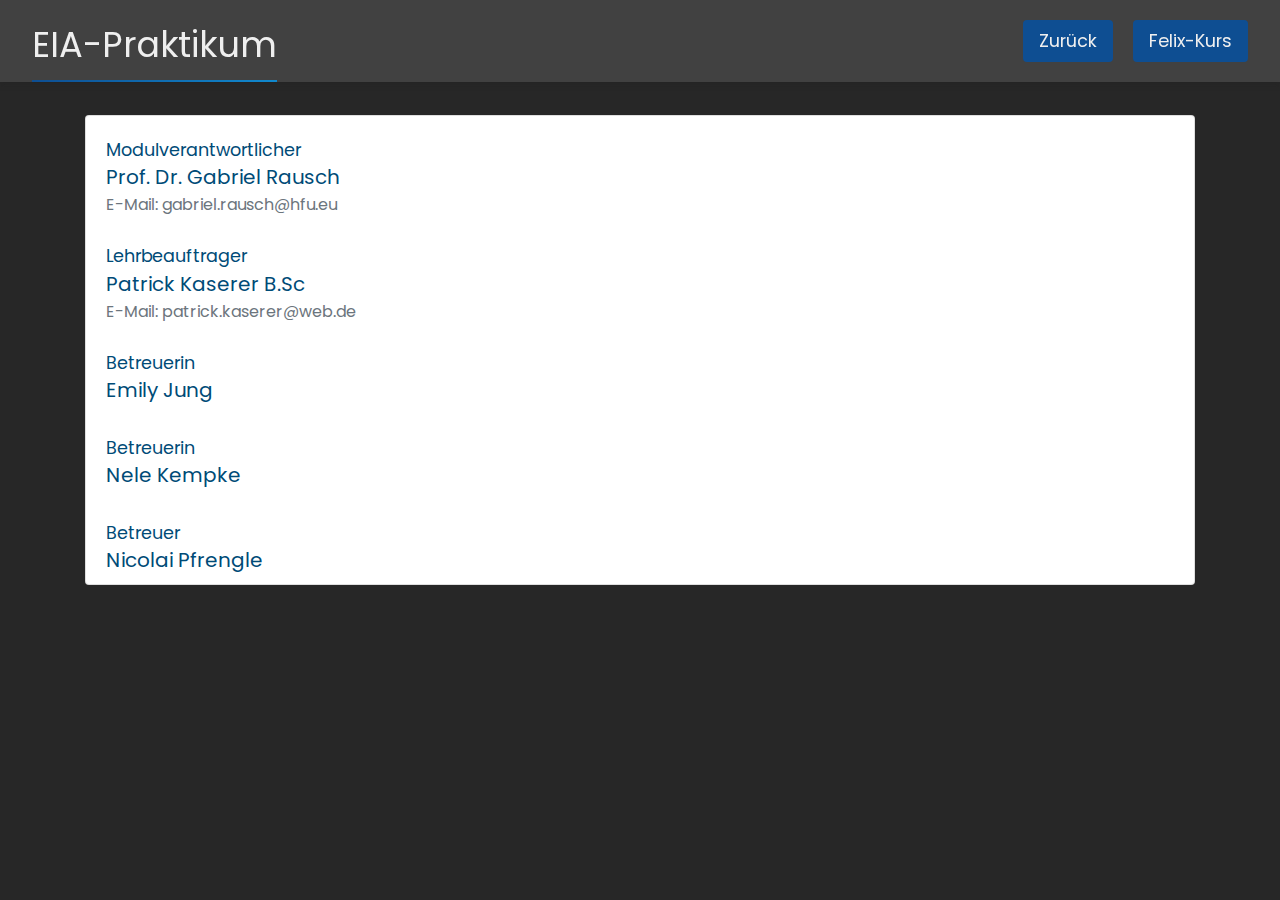
<file: info.html>
<!DOCTYPE html>
<html lang="de">

<head>
   <meta charset="UTF-8">
   <meta http-equiv="X-UA-Compatible" content="IE=edge">
   <meta name="viewport" content="width=device-width, initial-scale=1.0">
   <link rel="stylesheet" href="https://cdn.jsdelivr.net/npm/bootstrap@4.0.0/dist/css/bootstrap.min.css"
      integrity="sha384-Gn5384xqQ1aoWXA+058RXPxPg6fy4IWvTNh0E263XmFcJlSAwiGgFAW/dAiS6JXm" crossorigin="anonymous">
   <link rel="stylesheet" href="./css/utility.css">
   <link rel="stylesheet" href="./css/normalizer.css">
   <link rel="stylesheet" href="./css/style.css">
   <link rel="stylesheet" href="./css/fonts.css">
   <link rel="stylesheet" href="./css/media.css">
   <script src="main.js" defer></script>
   <title>EIA1 Praktikum</title>
</head>

<body>
   <header>
      <div class="header">
         <a href="index.html" id="title">
            <h1>EIA-Praktikum</h1>
         </a>
         <div>
            <a class="header_a mr-1" href="index.html"><button class="btn btn-primary">Zurück</button></a>
            <a class="header_a" target="_blank"
               href="https://felix.hs-furtwangen.de/auth/RepositoryEntry/4102291767/CourseNode/103340169462132"><button
                  class="btn btn-primary">Felix-Kurs</button></a>
         </div>
      </div>


   </header>

   <main>
      <div class="container">
         <!-- add info card -->
         <div class="card">
            <div class="card-body py-0">
               <h4 class="card-title infoCard mb-1">Modulverantwortlicher</h4>
               <h5 class="card-title infoCard mt-0">Prof. Dr. Gabriel Rausch</h5>
               <h6 class="card-subtitle mb-2 text-muted">E-Mail: gabriel.rausch@hfu.eu</h6>
            </div>
            <div class="card-body py-0">
               <h4 class="card-title infoCard mb-1">Lehrbeauftrager</h4>
               <h5 class="card-title infoCard mt-0">Patrick Kaserer B.Sc</h5>
               <h6 class="card-subtitle mb-2 text-muted">E-Mail: patrick.kaserer@web.de</h6>
            </div>
            <div class="card-body py-0">
               <h4 class="card-title infoCard mb-1">Betreuerin</h4>
               <h5 class="card-title infoCard mt-0">Emily Jung</h5>
               <!-- <h6 class="card-subtitle mb-2 text-muted">E-Mail: lisa.maria.waletzko@hs-furtwangen.de</h6> -->
            </div>
            <div class="card-body py-0">
               <h4 class="card-title infoCard mb-1">Betreuerin</h4>
               <h5 class="card-title infoCard mt-0">Nele Kempke</h5>
               <!-- <h6 class="card-subtitle mb-2 text-muted">E-Mail: philipp.jenny@hs-furtwangen.de</h6> -->
            </div>
            <div class="card-body py-0">
               <h4 class="card-title infoCard mb-1">Betreuer</h4>
               <h5 class="card-title infoCard mt-0">Nicolai Pfrengle</h5>
               <!-- <h6 class="card-subtitle mb-2 text-muted">E-Mail: alexander.jaroch@hs-furtwangen.de</h6> -->
            </div>

         </div>
   </main>
</body>

</html>
</file>
<file: css/utility.css>
.position-static {
   position: static !important;
}

.position-relative {
   position: relative !important;
}

.position-absolute {
   position: absolute !important;
}

.position-fixed {
   position: fixed !important;
}

.position-sticky {
   position: -webkit-sticky !important;
   position: sticky !important;
}

.overflow-hidden {
   overflow: hidden !important;
}

.float-l {
   float: left !important;
}
.float-r {
   float: left !important;
}

.m-1 {
   margin: 1rem !important;
}
.m-2 {
   margin: 2rem !important;
}
.m-3 {
   margin: 3rem !important;
}
.m-4 {
   margin: 4rem !important;
}
.m-5 {
   margin: 5rem !important;
}

.ml-1 {
   margin-left: 1rem !important;
}
.ml-2 {
   margin-left: 2rem !important;
}
.ml-3 {
   margin-left: 3rem !important;
}
.ml-4 {
   margin-left: 4rem !important;
}
.ml-5 {
   margin-left: 5rem !important;
}

.mr-1 {
   margin-right: 1rem !important;
}
.mr-2 {
   margin-right: 2rem !important;
}
.mr-3 {
   margin-right: 3rem !important;
}
.mr-4 {
   margin-right: 4rem !important;
}
.mr-5 {
   margin-right: 5rem !important;
}

.mx-1 {
   margin: 0 1rem !important;
}
.mx-2 {
   margin: 0 2rem !important;
}
.mx-3 {
   margin: 0 3rem !important;
}
.mx-4 {
   margin: 0 4rem !important;
}
.mx-5 {
   margin: 0 5rem !important;
}

.my-1 {
   margin: 1rem 0 !important;
}
.my-2 {
   margin: 2rem 0 !important;
}
.my-3 {
   margin: 3rem 0 !important;
}
.my-4 {
   margin: 4rem 0 !important;
}
.my-5 {
   margin: 5rem 0 !important;
}
</file>
<file: css/style.css>
body {
   margin: 0;
   padding: 0;
   background-color: #272727;
   color: #dedede;
   font-family: "Poppins";
}

pre {
   padding: 0;
   margin: 0;
}
.container {
   padding-right: 15px;
   padding-left: 15px;
   margin-right: auto;
   margin-left: auto;
   margin-top: 7.2rem;
}

.header {
   position: fixed;
   display: flex;
   z-index: 1;
   width: 100%;
   top: 0;
   transition: 0.3s;
   justify-content: space-between;
   align-items: center;
   background-color: #414141;
   padding: 0 2rem;
   box-shadow: 0px 3px 4px 0px #252525;
}

.header > a {
   cursor: pointer;
}

.header_a {
   background: none;
}

h2::before {
   content: "";
   background: linear-gradient(to right, #252525, #303030);
   position: absolute;
   height: 100%;
   width: 100%;
   z-index: -1;
   filter: blur(2px);
   border-radius: 4px;
}

#sideNavBtn {
   top: 50%;
   transform: translateY(-50%);
   height: 85%;
}


.navList {
   display: none;
   cursor: pointer;
   position: fixed;
   z-index: 1;
   transition: 0.3s;
   list-style-type: none;
   background-color: #414141;
   padding: 10px 22px;
   top: 10rem;
   left: -12.3rem;
   border-radius: 0px 4px 4px 0px;
   box-shadow: 0px 3px 4px 0px #252525;
}

.navList > div {
   transition: 0.3s;
   position: absolute;
   left: 12.28rem;
   width: 2.5rem;
   height: 15.1rem;
   border-radius: 0px 4px 4px 0px;
   background-color: #414141;
   border: #004b77 1px solid;
   box-shadow: 0px 3px 4px 0px #252525;
}

.navList > div:hover {
   background-color: #252525;
}

.subList {
   list-style-type: none;
   padding: 0 0 10px 15px;
}

.navList > div > span {
   position: relative;
   top: 44%;
   right: -16%;
   transition: 0.3s;
   border: solid #efefef;
   border-width: 0px 4px 4px 0;
   display: inline-block;
   padding: 5px;
   transform: rotate(-45deg);
   -webkit-transform: rotate(-45deg);
}

.navListRight {
   right: -34% !important;
   transform: rotate(135deg) !important;
   -webkit-transform: rotate(135deg) !important;
}

.btn {
   cursor: pointer;
   border: none;
   padding: 0.5rem 1rem;
   border-radius: 4px;
}

.btn-primary {
   background-color: #0e4e92;
   color: #efefef;
   transition: 0.3s;
}

.btn-primary:hover {
   transition: 0.3s;
   background-color: #092c52;
}

a {
   color: inherit;
   text-decoration: none;
}

a {
   background: linear-gradient(to right, #0e4e92, #00a2ffbd), linear-gradient(to right, #1497be, #01d151);
   background-size:
      100% 2px,
      0 3px;
   background-position:
      100% 100%,
      0 100%;
   background-repeat: no-repeat;
   transition: background-size 400ms;
}

a:hover {
   text-decoration: none;
   background-size:
      0 2px,
      100% 3px;
}

h1 {
   color: #efefef;
}

.contentHeader {
   cursor: pointer;
   transition: 0.3s;
   padding: 0.3rem 0.5rem;
   border-radius: 4px;
}

.content,
.panel {
   transition: 0.3s;
}

.topic__header {
   margin: 0.3rem 0rem;
   padding: 0.3rem 0.5rem;
   border-radius: 4px;
   background-image: linear-gradient(to left, #ff000000, #0e4e92a9);
}

.topic__header::after {
   content: "";
   position: absolute;
   border-radius: 4px;
   top: 0;
   right: 0;
   left: 0;
   bottom: 0;
   background: #0e4e9250;
   transition: 0.3s;
   opacity: 0;
}

.topic__subheader {
   border-radius: 4px;
   padding: 0.2rem 2rem;
   background-image: linear-gradient(to left, #00ff3cb0, #d3e96550);
}

.topic__subheader::after,
.topic__header::after {
   content: "";
   border-radius: 4px;
   position: absolute;
   top: 0;
   right: 0;
   left: 0;
   bottom: 0;
   background: #0e4e923d;
   transition: 0.3s;
   opacity: 0;
}
.topic__subheader::after {
   background: #65b9e93b;
}

.topic__subheader:hover::after,
.topic__header:hover::after {
   opacity: 1;
}

.accordion {
   cursor: pointer;
   position: relative;
}

.install__header {
   padding: 0.3rem 0.5rem;
   border-radius: 4px;
   background-image: linear-gradient(to left, #ff000000, #0edf7650);
}

.link {
   color: #0e4e92;
}

li {
   margin-bottom: 0.3rem;
}

.navlink {
   color: #afd3e7;
   background: linear-gradient(to right, #0e4e92, #00a2ffbd), linear-gradient(to right, #1497be, #01d151);
   background-size:
      100% 1px,
      0 1px;
   background-position:
      100% 100%,
      0 100%;
   background-repeat: no-repeat;
   transition: background-size 400ms;
}

.navlink:hover {
   color: #afd3e7;
   text-decoration: none;
   background-size:
      0 1px,
      100% 1px;
}

/* ARROW */
.arrow {
   display: none;
   position: absolute;
   transition: 0.3s;
   border: solid #efefef;
   border-width: 0px 4px 4px 0;
   padding: 5px;
   right: 7rem;
   top: 50%;
}

.top {
   transform: translateY(-50%) rotate(225deg);
   -webkit-transform: translateY(-50%) rotate(225deg);
}

.down {
   border: solid #0e4e92;
   transform: translateY(-50%) rotate(45deg);
   -webkit-transform: translateY(-50%) rotate(45deg);
}

.right {
   transform: translateY(-50%) rotate(-45deg);
   -webkit-transform: translateY(-50%) rotate(-45deg);
}

.arrowBtn {
   border-width: 0px 7px 7px 0;
   padding: 12px;
   right: 1.2rem;
   top: 3.5rem;
}

.collapseBtn {
   border-width: 7px 7px 7px 7px;
   padding: 12px;
   right: 5rem;
   top: 3.2rem;
   animation-name: collapse;
   animation-duration: 3s;
   animation-iteration-count: infinite;
}

.panel {
   max-height: 0;
   overflow: hidden;
   transition: max-height 0.3s ease-out;
}

.navBtnWrapper {
   display: none;
   font-size: 12px;
   position: fixed;
   right: 5rem;
   bottom: 5rem;
}

.navBtn {
   cursor: pointer;
   border: none;
   height: 100px;
   color: #efefef;
}

.navBtn-left {
   transition: 0.3s;
   border: solid #414141 4px;
   background-color: #414141;
   width: 4.2rem;
   border-radius: 20px 0 0 20px;
}

.navBtn-left:hover {
   transition: 0.3s;
   border: solid #0e4e92 4px;
   background-color: #2e2e2e;
}

.navBtn-right {
   transition: 0.3s;
   border: solid #0e4e92 4px;
   background-color: #0e4e92;
   width: 4.2rem;
   border-radius: 0 20px 20px 0;
}

.navBtn-right:hover {
   transition: 0.3s;
   border: solid #414141 4px;
   background-color: #0e4e92de;
}
.btnArrow {
   position: relative;
   animation: arrow;
}

.floatImage {
   float: left;
   width: 110px;
   height: 110px;
   margin: 0 15px;
}

.green,
.yellow,
.red {
   text-align: center;
   border-radius: 4px;
   padding: 1px 3px;
}

.green {
   background-color: #3e9e63;
}
.yellow {
   background-color: #b8bb03;
   color: black;
}
.red {
   background-color: #bd0f0f;
}

.logo {
   width: 54px;
}

.warn {
   border-radius: 8px !important;
   overflow: hidden;
   border-radius: 2px;
   border: solid 2px rgb(82, 82, 82);
   margin: 0px 0.5rem;
   padding: 0 0.4rem;
   background-color: #673f12;
}

.warn > svg {
   width: 50px;
   float: left;
}

.vid {
   color: #84b5d3;
}

.infoCard {
   color: #004b77;
}

pre {
   background-color: #1e1f20;
   color: #efefef;
   border-radius: 2px;
}

.colorFunction {
   color: #2b76c7;
}

.colorVariable {
   color: #9cdcfe;
}

.colorFunctionCall {
   color: #dcdcaa;
}

.colorAttribute {
   color: #9cdcfe;
}

.colorTag {
   color: #569cd6;
}

.colorIf {
   color: #c586c0;
}

.colorFor {
   color: #c586c0;
}

.colorString {
   color: #ce9178;
}

.colorBoolean {
   color: #569cd6;
}

.colorType {
   color: #099274;
}

.colorComment {
   color: #8a8a8a;
}

.colorConsole {
   color: #7db5f0;
}

.codeBlock {
   display: inline-block;
   background-color: #1e1f20;
   padding: 2px 12px;
   border: 1px solid #ffffff;
   cursor: pointer;
   border-radius: 3px;
   transition: 0.2s;
}

pre {
   transition: 0.2s;
}

.codeBlock:hover {
   background-color: #2b2c2d;
   transition: 0.2s;
}

.codeBlock:hover > pre {
   background-color: #2b2c2d;
   transition: 0.2s;
}

.copyToClipboard {
   position: absolute;
   right: 5px;
   top: 3px;
   width: 20px;
}

#copyConfirmation {
   position: fixed;
   width: 207px;
   height: 100px;
   top: 79px;
   right: 0;
   transform: translateX(-50%);
   font-size: 30px;
   text-align: center;
   padding: 1.7rem;
   border-radius: 4px;
   background-color: #0e4e92;
   color: #efefef;
}

.header_nav {
   display: none;
}

@media (min-width: 450px) {
   .header_nav {
      display: flex;
   }
}

@keyframes collapse {
   0% {
      right: 5rem;
      border-color: #0e4e92;
      border-width: 7px 7px 7px 7px;
      transform: translateY(-50%) rotate(-45deg);
      -webkit-transform: translateY(-50%) rotate(-45deg);
   }
   20% {
      right: 5rem;
      border-color: #0e4e92;
      border-width: 7px 7px 7px 7px;
      transform: translateY(-50%) rotate(-45deg);
      -webkit-transform: translateY(-50%) rotate(-45deg);
   }
   35% {
      right: 5rem;
      border-color: #0e4e92;
      border-width: 7px 7px 7px 7px;
      transform: translateY(-50%) rotate(-45deg);
      -webkit-transform: translateY(-50%) rotate(-45deg);
   }
   40% {
      border-left: solid 1px #0e4e92;
      border-bottom: solid 1px #0e4e92;
      /* border-color: #efefef; */
      border-width: 7px 7px 3px 3px;
   }
   50% {
      border-color: #0e4e92;
   }
   100% {
      right: 5.2rem;
      border-color: white;
      border-left: 0;
      border-bottom: 0;
      transform: translateY(-50%) rotate(45deg);
      -webkit-transform: translateY(-50%) rotate(45deg);
   }
}

@keyframes arrow {
   from {
      transform: translateY(-50%) rotate(45deg);
      -webkit-transform: translateY(-50%) rotate(45deg);
   }
   to {
      transform: translateY(-50%) rotate(-45deg);
      -webkit-transform: translateY(-50%) rotate(-45deg);
   }
}

@media (min-width: 0px) {
   .copyToClipboard {
      width: 15px;
   }
   .codeBlock {
      min-width: 90%;
   }
   h1 {
      font-size: 1rem;
   }
   h2 {
      font-size: 0.8rem;
   }
}

@media (min-width: 768px) {
   .copyToClipboard {
      width: 20px;
   }
   h1 {
      font-size: 1.5rem;
   }
   h2 {
      font-size: 0.8rem;
   }
   .container {
      width: 750px;
   }
}
@media (min-width: 992px) {
   h1 {
      font-size: 2rem;
   }
   h2 {
      font-size: 0.8rem;
   }
   .container {
      width: 970px;
   }
}
@media (min-width: 1200px) {
   h1 {
      font-size: 2.5rem;
   }
   h2 {
      font-size: 0.8rem;
   }
   .container {
      width: 1170px;
   }
}
</file>
<file: css/fonts.css>
/* poppins-regular - latin */
@font-face {
   font-family: "Poppins";
   font-style: normal;
   font-weight: 400;
   src: url("../assets/fonts/poppins-v15-latin-regular.eot"); /* IE9 Compat Modes */
   src: local(""), url("../assets/fonts/poppins-v15-latin-regular.eot?#iefix") format("embedded-opentype"),
      /* IE6-IE8 */ url("../assets/fonts/poppins-v15-latin-regular.woff2") format("woff2"),
      /* Super Modern Browsers */ url("../assets/fonts/poppins-v15-latin-regular.woff") format("woff"),
      /* Modern Browsers */ url("../assets/fonts/poppins-v15-latin-regular.ttf") format("truetype"),
      /* Safari, Android, iOS */ url("../assets/fonts/poppins-v15-latin-regular.svg#Poppins") format("svg"); /* Legacy iOS */
}
/* poppins-300italic - latin */
@font-face {
   font-family: "Poppins";
   font-style: italic;
   font-weight: 300;
   src: url("../assets/fonts/poppins-v15-latin-300italic.eot"); /* IE9 Compat Modes */
   src: local(""), url("../assets/fonts/poppins-v15-latin-300italic.eot?#iefix") format("embedded-opentype"),
      /* IE6-IE8 */ url("../assets/fonts/poppins-v15-latin-300italic.woff2") format("woff2"),
      /* Super Modern Browsers */ url("../assets/fonts/poppins-v15-latin-300italic.woff") format("woff"),
      /* Modern Browsers */ url("../assets/fonts/poppins-v15-latin-300italic.ttf") format("truetype"),
      /* Safari, Android, iOS */ url("../assets/fonts/poppins-v15-latin-300italic.svg#Poppins") format("svg"); /* Legacy iOS */
}
/* poppins-600 - latin */
@font-face {
   font-family: "Poppins";
   font-style: normal;
   font-weight: 600;
   src: url("../assets/fonts/poppins-v15-latin-600.eot"); /* IE9 Compat Modes */
   src: local(""), url("../assets/fonts/poppins-v15-latin-600.eot?#iefix") format("embedded-opentype"),
      /* IE6-IE8 */ url("../assets/fonts/poppins-v15-latin-600.woff2") format("woff2"),
      /* Super Modern Browsers */ url("../assets/fonts/poppins-v15-latin-600.woff") format("woff"),
      /* Modern Browsers */ url("../assets/fonts/poppins-v15-latin-600.ttf") format("truetype"),
      /* Safari, Android, iOS */ url("../assets/fonts/poppins-v15-latin-600.svg#Poppins") format("svg"); /* Legacy iOS */
}
</file>
<file: css/media.css>
@media (min-width: 0px) {
   h1 {
      font-size: 1rem;
   }
   h2 {
      font-size: 1rem;
   }
   h3 {
      font-size: 0.8rem;
   }
   h4,
   p,
   .vid .btn,
   .codeBlock,
   li,
   table {
      font-size: 0.8rem;
   }
   .logo {
      width: 75px;
   }
}

@media (min-width: 768px) {
   h1 {
      font-size: 1.5rem;
   }
   h2 {
      font-size: 1.3rem;
   }
   h3 {
      font-size: 1.1rem;
   }
   h4,
   p,
   .vid,
   .btn,
   li,
   table {
      font-size: 0.8rem;
   }
   .logo {
      width: 95px;
   }
   .container {
      width: 750px;
   }
   .navList {
      display: block;
   }
   .topic__header,
   .topic__subheader {
      margin: 0.6rem 0rem;
   }
   .navList {
      left: -10.3rem;
   }

   .navList > div {
      left: 10.33rem;
   }
}
@media (min-width: 992px) {
   h1 {
      font-size: 2rem;
   }
   h2 {
      font-size: 1.8rem;
   }
   h3 {
      font-size: 1.6rem;
   }
   h4,
   p,
   .vid,
   .codeBlock, .btn,
   li,
   table {
      font-size: 1.1rem;
   }
   .arrow {
      display: inline-block;
   }
   .logo {
      width: 150px;
   }
   .container {
      width: 970px;
   }
   .topic__header,
   .topic__subheader {
      margin: 0.6rem 0rem;
   }
   .navList {
      left: -13.2rem;
   }
   .navList > div {
      left: 13.15rem;
   }
}
@media (min-width: 1200px) {
   .navBtnWrapper {
      display: flex;
   }
   h1 {
      font-size: 2.2rem;
   }
   h2 {
      font-size: 2.1rem;
   }
   h3 {
      font-size: 1.9rem;
   }
   .topic__header,
   .topic__subheader {
      margin: 1rem 0rem;
   }
   /* h4,
   p,
   .btn,
   li, table {
      font-size: 1.9rem;
   } */
   .container {
      width: 1170px;
   }
}
</file>
<file: css/normalizer.css>
body {
   margin: 0;
   padding: 0;
}

h1,
h2,
h3,
h4,
h5,
h6 {
   margin: 1.5rem 0 1rem 0;
}

p {
   margin: 0;
}
</file>
